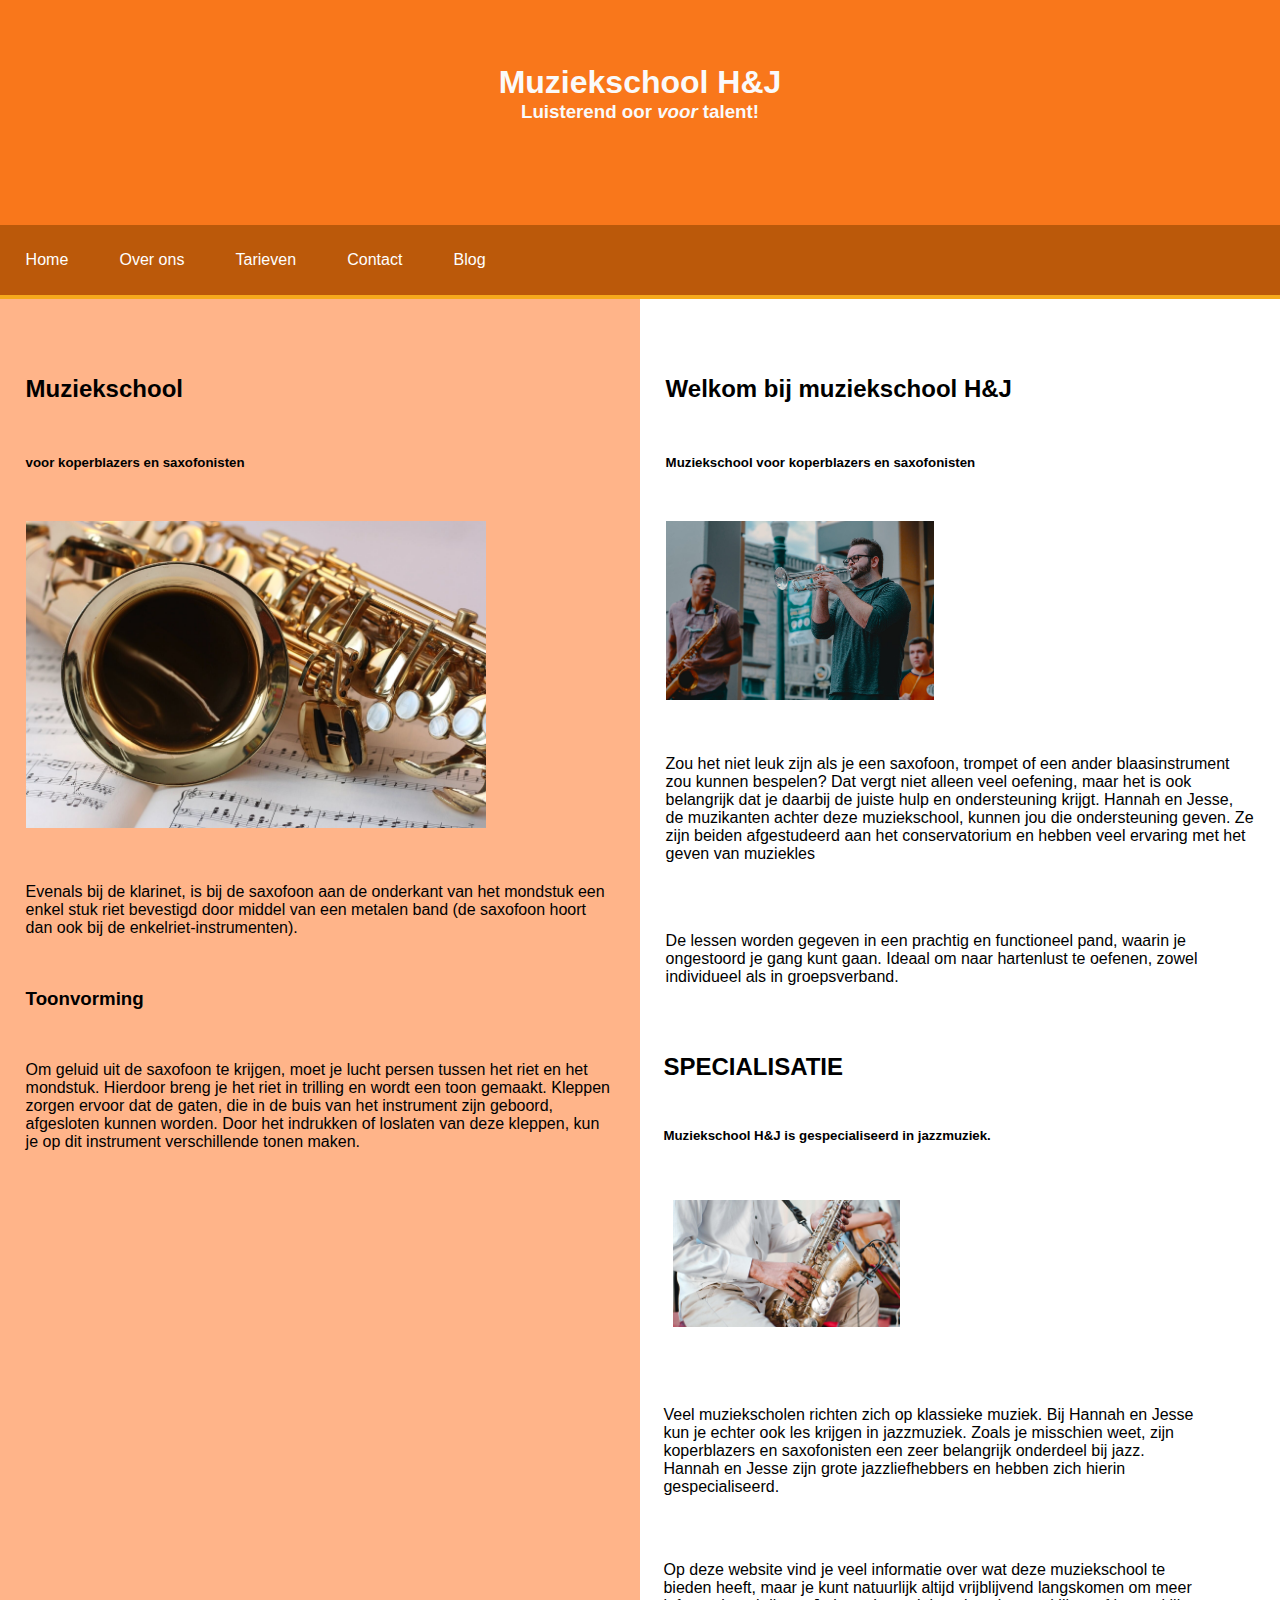
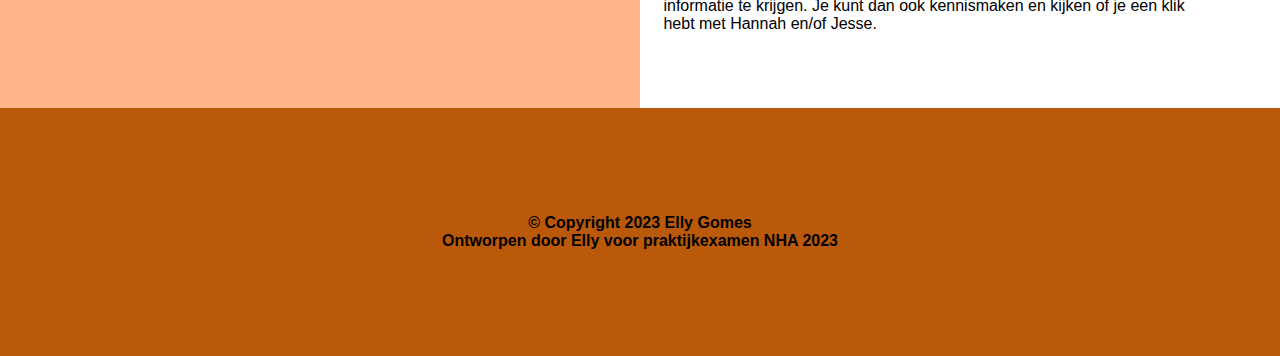
<file: index.html>
<!DOCTYPE html>
<html lang="nl">
    <head>
        <meta charset="UTF-8">
        <meta name="viewport" content="width=device-width, initial-scale=1.0">
        <link rel="stylesheet" href="css/index.css">
        <title>Muziekschool H&J</title>
    </head>
    <body>
        <header id="header">
            <h1>Muziekschool H&J</h1>
            <h3>Luisterend oor <i>voor</i> talent!</h3>
        </header>
        <nav class="col-12 navigatie">
            <ul>
                <li class="link"><a href="index.html">Home</a></li>
                <li class="link"><a href="html/overons.html">Over ons</a></li>
                <li class="link"><a href="html/tarieven.html">Tarieven</a></li>
                <li class="link"><a href="html/contact.html">Contact</a></li>
                <li class="link"><a href="html/blog.html">Blog</a></li>
            </ul>
        </nav>
        <section class="col-12 layout">
            <div class="col-11 intro">
                <h2 class="titel">Muziekschool</h2>
                <h5 class="titel">voor koperblazers en saxofonisten</h5>
                <div>        
                    <img id="saxofoon-1" src="afbeeldingen/saxofoon.jpeg" alt="Liggende saxofoon">
                </div>
                    <p>
                        Evenals bij de klarinet, is bij de saxofoon aan de onderkant van het mondstuk een enkel stuk riet bevestigd door middel van een metalen band (de saxofoon hoort dan ook bij de enkelriet-instrumenten).
                    </p>

                <h3 class="titel">Toonvorming</h3>
                    <p>
                        Om geluid uit de saxofoon te krijgen, moet je lucht persen tussen het riet en het mondstuk. Hierdoor breng je het riet in trilling en wordt een toon gemaakt. Kleppen zorgen ervoor dat de gaten, die in de buis van het instrument zijn geboord, afgesloten kunnen worden. Door het indrukken of loslaten van deze kleppen, kun je op dit instrument verschillende tonen maken.      
                    </p>
            </div>
            <div class="col-11 welkom">
                <h2 class="titel">Welkom bij muziekschool H&J</h2>
                <h5 class="titel">Muziekschool voor koperblazers en saxofonisten</h5>
                <div>
                    <img id="trompetman" src="afbeeldingen/trompet.jpeg" alt="Man met trompet">
                </div>    
                <p>
                        Zou het niet leuk zijn als je een saxofoon, trompet of een ander blaasinstrument zou kunnen bespelen? Dat vergt niet alleen veel oefening, maar het is ook belangrijk dat je daarbij de juiste hulp en ondersteuning krijgt. Hannah en Jesse, de muzikanten achter deze muziekschool, kunnen jou die ondersteuning geven. Ze zijn beiden afgestudeerd aan het conservatorium en hebben veel ervaring met het geven van muziekles
                    </p>
                    <br>
                    <p>
                        De lessen worden gegeven in een prachtig en functioneel pand, waarin je ongestoord je gang kunt gaan. Ideaal om naar hartenlust te oefenen, zowel individueel als in groepsverband.
                    </p>
                    <br>
                    <div class="col-11 specialisatie">
                        <h2 class="titel">SPECIALISATIE</h2>
                        <h5 class="titel">Muziekschool H&J is gespecialiseerd in jazzmuziek.</h5>
                        <div id="divsaxoman">
                            <img id="saxofoonman" src="afbeeldingen/saxofoon2.jpeg" alt="Man met saxofoon">
                        </div>
                        <br>
                            <p>
                                Veel muziekscholen richten zich op klassieke muziek. Bij Hannah en Jesse kun je echter ook les krijgen in jazzmuziek. Zoals je misschien weet, zijn koperblazers en saxofonisten een zeer belangrijk onderdeel bij jazz. Hannah en Jesse zijn grote jazzliefhebbers en hebben zich hierin gespecialiseerd.
                            </p>
                            <br>
                            <p>
                                Op deze website vind je veel informatie over wat deze muziekschool te bieden heeft, maar je kunt natuurlijk altijd vrijblijvend langskomen om meer informatie te krijgen. Je kunt dan ook kennismaken en kijken of je een klik hebt met Hannah en/of Jesse.
                            </p>
                    </div>
                </div>
        </section>
        <footer class="col-12">
            <div id="footer">
                <h5 id="footer-tekst">&#169; Copyright 2023 Elly Gomes<br>
                Ontworpen door Elly voor praktijkexamen NHA 2023
                </h5>
            </div>
        </footer>
    <script src="https://code.jquery.com/jquery-3.7.0.slim.min.js" integrity="sha256-tG5mcZUtJsZvyKAxYLVXrmjKBVLd6VpVccqz/r4ypFE=" crossorigin="anonymous"></script>
    <script src="../js/blog.js"></script>
        <noscript>Om deze website optimaal te gebruiken us het noodzakelijk om Javascript te activeren.
        </noscript>
        </body>
</html>
</file>
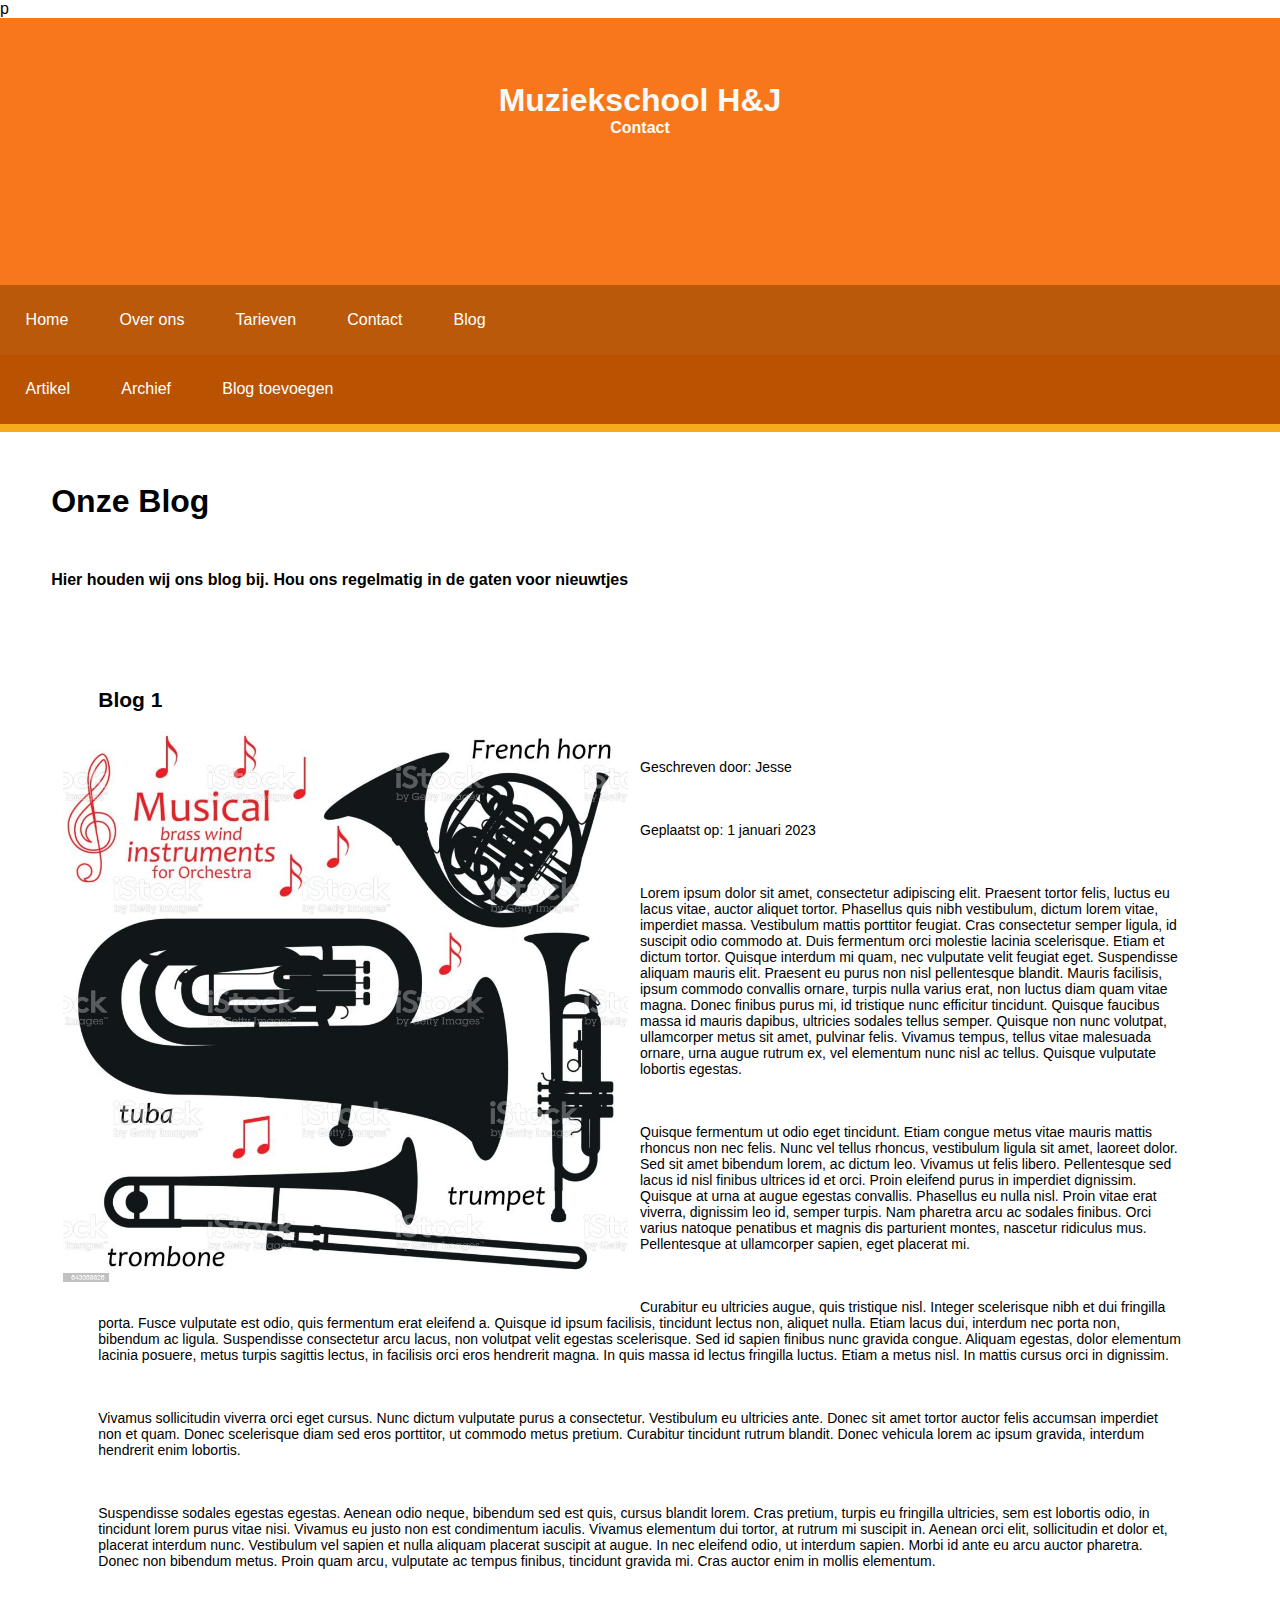
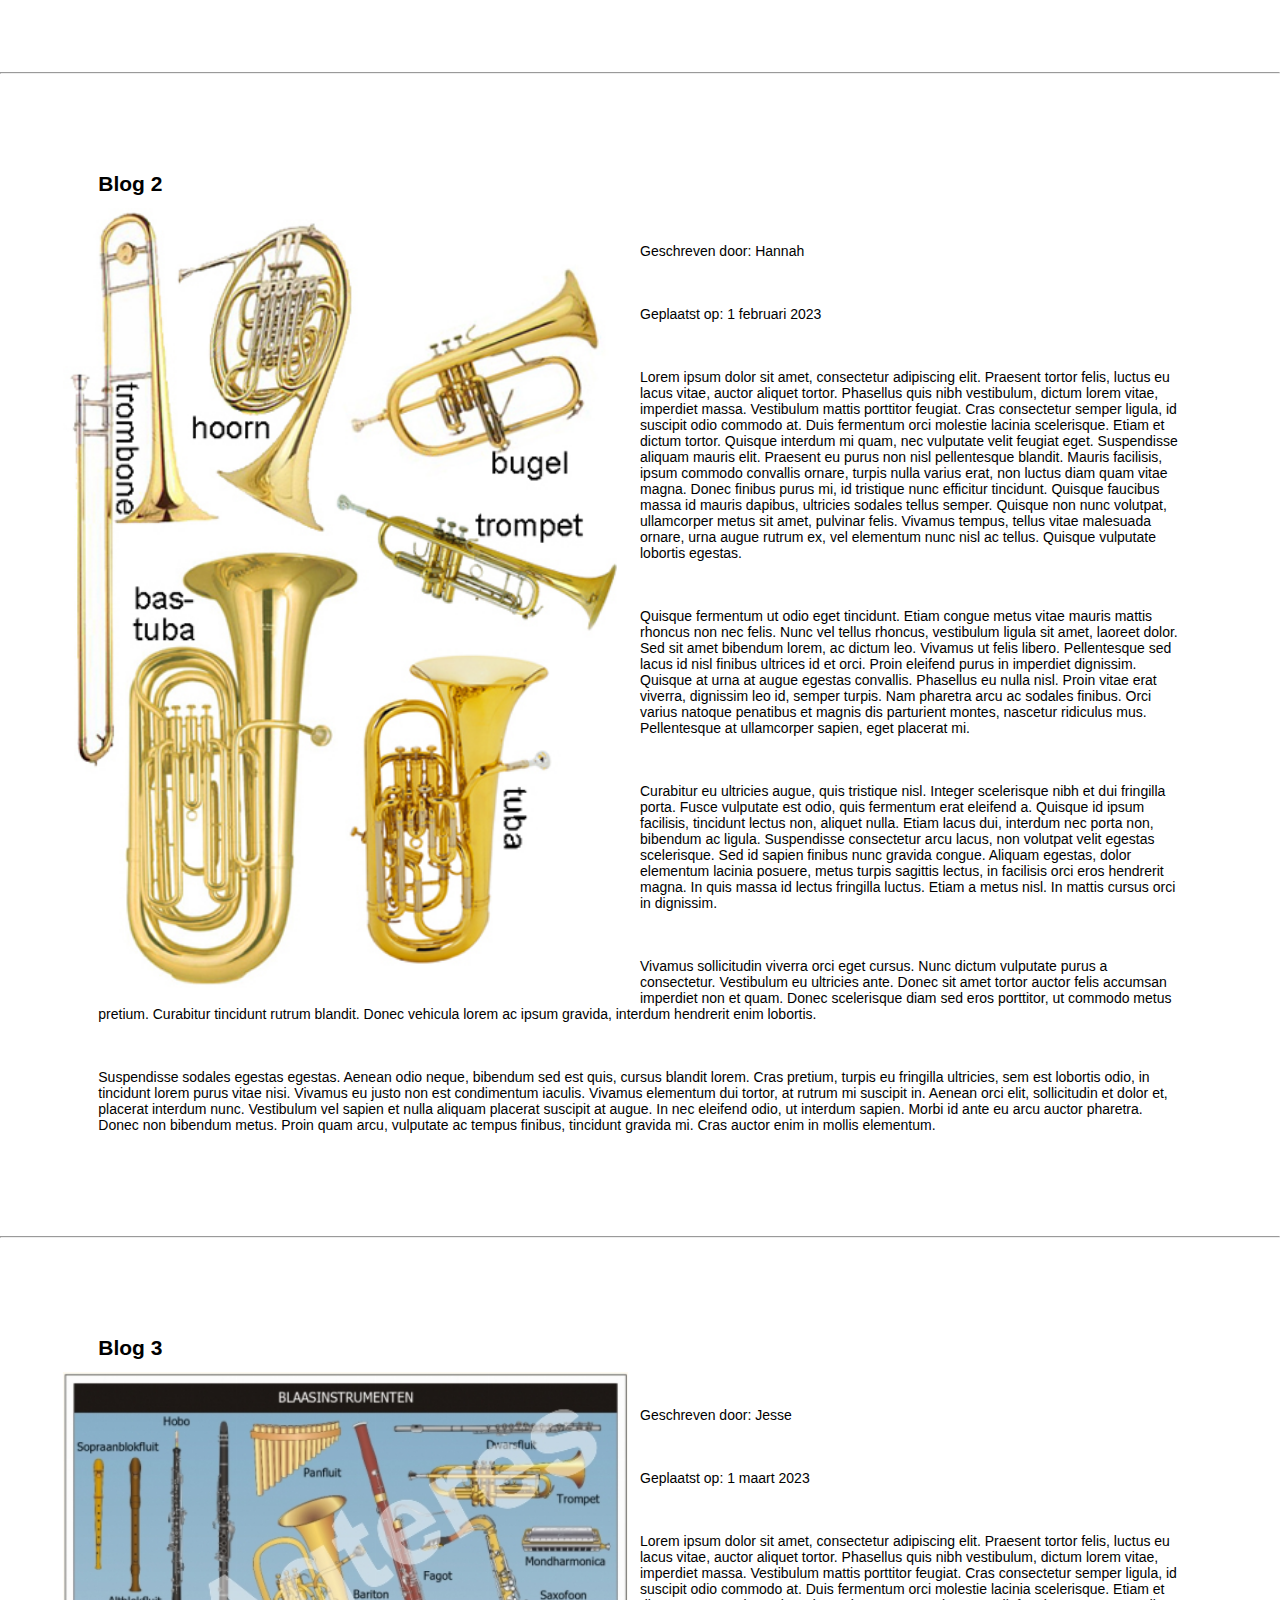
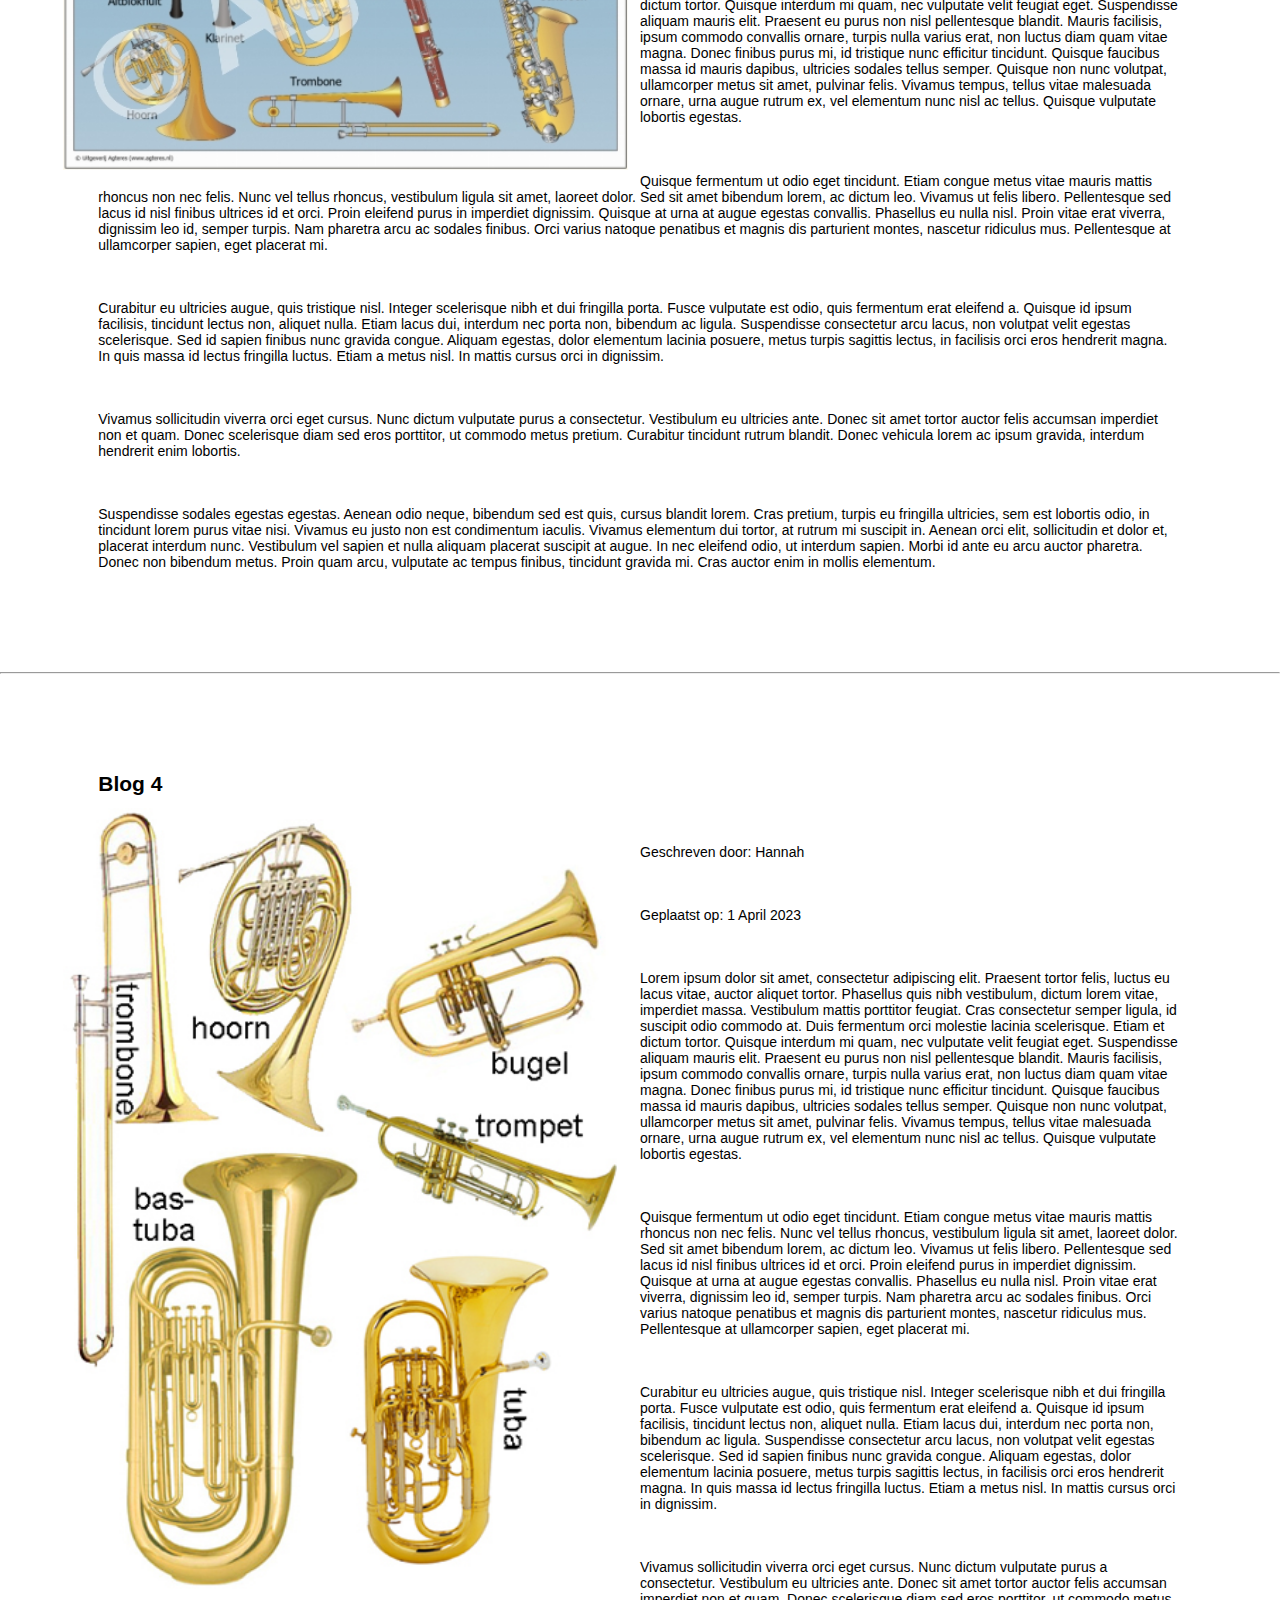
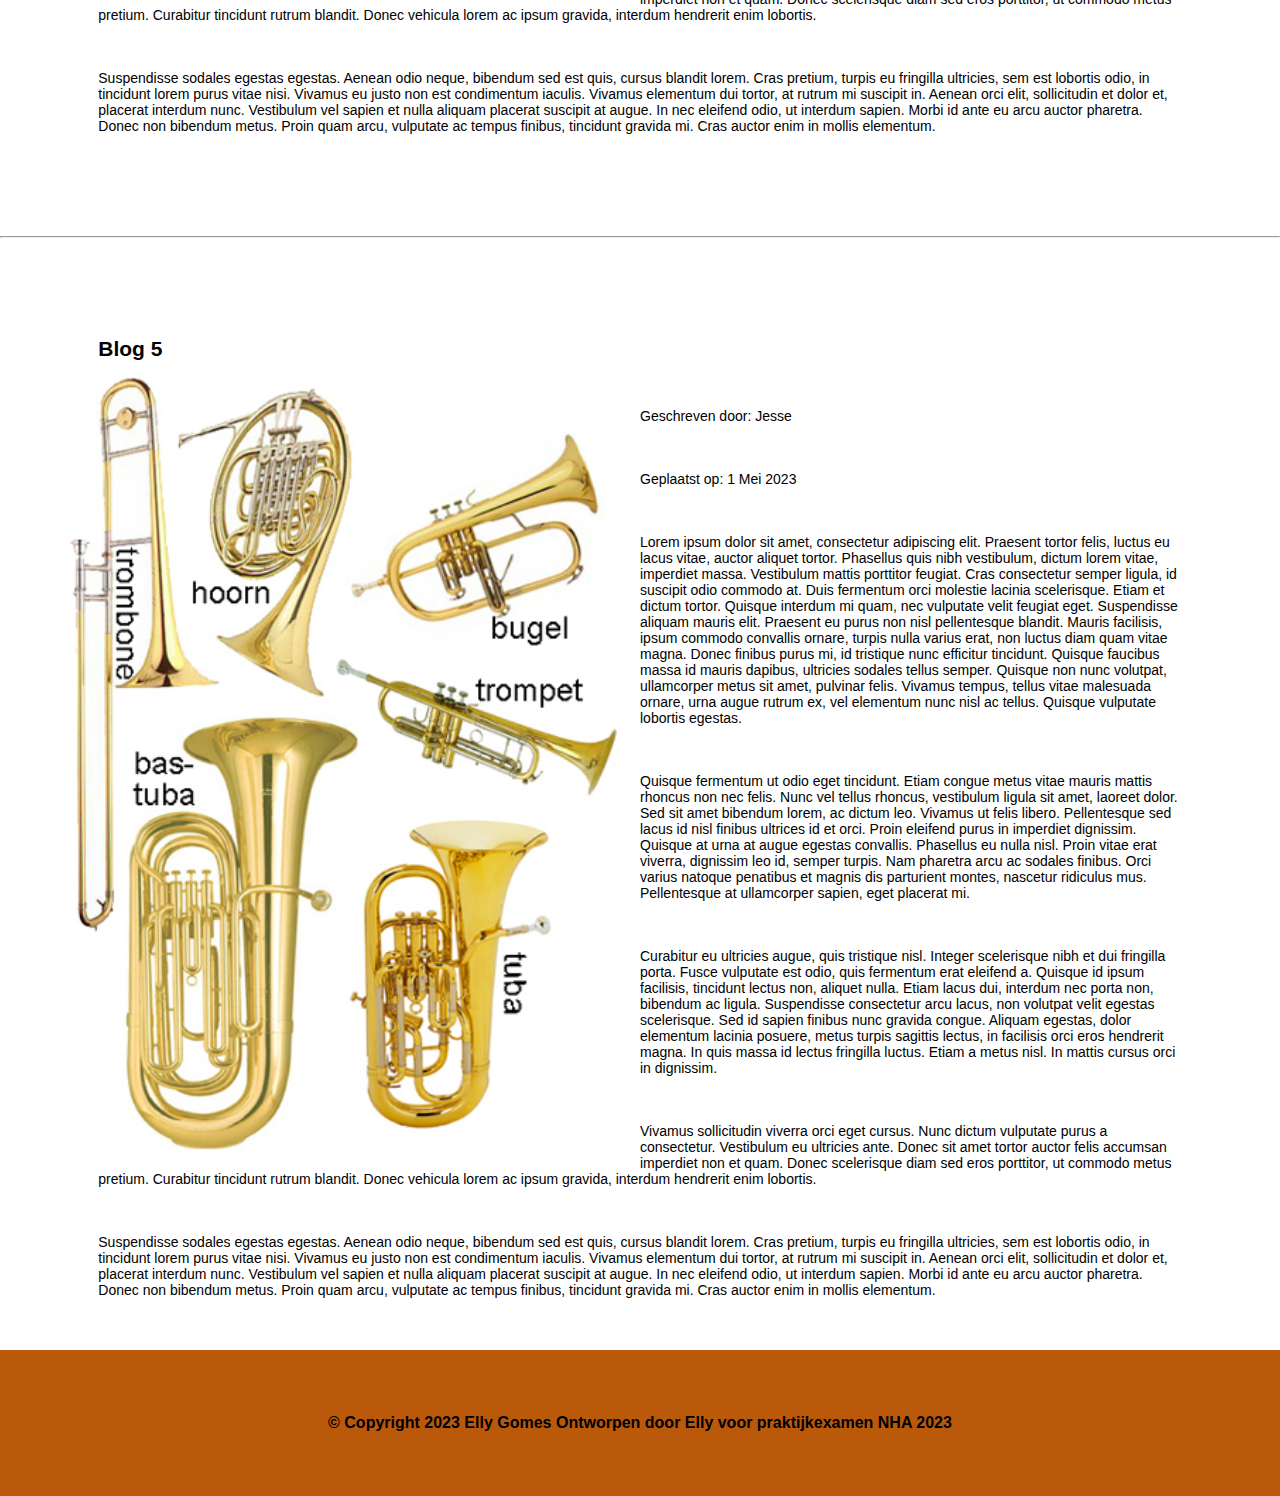
<file: html/archief.html>
p<!DOCTYPE html>
<html lang="en">
<head>
    <meta charset="UTF-8">
    <meta name="viewport" content="width=device-width, initial-scale=1.0">
    <link rel="stylesheet" href="../css/archief.css">
    <title>Onze blog</title>
</head>
<body>
    <header id="header">
        <h1>Muziekschool H&J</h1>
        <h4>Contact</p>
    </header>
    <nav class="col-12 navigatie">
        <ul>
            <li class="link"><a href="../index.html">Home</a></li>
            <li class="link"><a href="overons.html">Over ons</a></li>
            <li class="link"><a href="tarieven.html">Tarieven</a></li>
            <li class="link"><a href="contact.html">Contact</a></li>
            <li class="link"><a href="blog.html">Blog</a>
                <ul>
                    <li><a href="detailpagina.html">Artikel</a></li>
                    <li><a href="archief.html">Archief</a></li>
                    <li><a href="beheerpagina.html" class="active">Blog toevoegen</a></li>
                </ul>
            </li>
        </ul>
    </nav>
    <div>
    </div>
    <div class="col-12 layout">
        <h1 class="titel">Onze Blog</h1>
        <h4 class="titel">Hier houden wij ons blog bij. Hou ons regelmatig in de gaten voor nieuwtjes</h4>

        <div class="blog" id="blog-1">
            <h2 class="titel">Blog 1</h2>
            <div class="afbeelding" id="img-blog1">
                <img src="../afbeeldingen/zwarte instrumenten.jpg" alt="">
            </div>
            <div>         
                <p class="author">Geschreven door: Jesse</p>
                <p class="date" id="date1">Geplaatst op: 1 januari 2023</p>       
                <p id="eerste-p">Lorem ipsum dolor sit amet, consectetur adipiscing elit. Praesent tortor felis, luctus eu lacus vitae, auctor aliquet tortor. Phasellus quis nibh vestibulum, dictum lorem vitae, imperdiet massa. Vestibulum mattis porttitor feugiat. Cras consectetur semper ligula, id suscipit odio commodo at. Duis fermentum orci molestie lacinia scelerisque. Etiam et dictum tortor. Quisque interdum mi quam, nec vulputate velit feugiat eget. Suspendisse aliquam mauris elit. Praesent eu purus non nisl pellentesque blandit. Mauris facilisis, ipsum commodo convallis ornare, turpis nulla varius erat, non luctus diam quam vitae magna. Donec finibus purus mi, id tristique nunc efficitur tincidunt. Quisque faucibus massa id mauris dapibus, ultricies sodales tellus semper. Quisque non nunc volutpat, ullamcorper metus sit amet, pulvinar felis. Vivamus tempus, tellus vitae malesuada ornare, urna augue rutrum ex, vel elementum nunc nisl ac tellus. Quisque vulputate lobortis egestas.</p>

                <p>Quisque fermentum ut odio eget tincidunt. Etiam congue metus vitae mauris mattis rhoncus non nec felis. Nunc vel tellus rhoncus, vestibulum ligula sit amet, laoreet dolor. Sed sit amet bibendum lorem, ac dictum leo. Vivamus ut felis libero. Pellentesque sed lacus id nisl finibus ultrices id et orci. Proin eleifend purus in imperdiet dignissim. Quisque at urna at augue egestas convallis. Phasellus eu nulla nisl. Proin vitae erat viverra, dignissim leo id, semper turpis. Nam pharetra arcu ac sodales finibus. Orci varius natoque penatibus et magnis dis parturient montes, nascetur ridiculus mus. Pellentesque at ullamcorper sapien, eget placerat mi.</p>

                <p>Curabitur eu ultricies augue, quis tristique nisl. Integer scelerisque nibh et dui fringilla porta. Fusce vulputate est odio, quis fermentum erat eleifend a. Quisque id ipsum facilisis, tincidunt lectus non, aliquet nulla. Etiam lacus dui, interdum nec porta non, bibendum ac ligula. Suspendisse consectetur arcu lacus, non volutpat velit egestas scelerisque. Sed id sapien finibus nunc gravida congue. Aliquam egestas, dolor elementum lacinia posuere, metus turpis sagittis lectus, in facilisis orci eros hendrerit magna. In quis massa id lectus fringilla luctus. Etiam a metus nisl. In mattis cursus orci in dignissim.</p>
                    
                <p>Vivamus sollicitudin viverra orci eget cursus. Nunc dictum vulputate purus a consectetur. Vestibulum eu ultricies ante. Donec sit amet tortor auctor felis accumsan imperdiet non et quam. Donec scelerisque diam sed eros porttitor, ut commodo metus pretium. Curabitur tincidunt rutrum blandit. Donec vehicula lorem ac ipsum gravida, interdum hendrerit enim lobortis.</p>
                    
                <p>Suspendisse sodales egestas egestas. Aenean odio neque, bibendum sed est quis, cursus blandit lorem. Cras pretium, turpis eu fringilla ultricies, sem est lobortis odio, in tincidunt lorem purus vitae nisi. Vivamus eu justo non est condimentum iaculis. Vivamus elementum dui tortor, at rutrum mi suscipit in. Aenean orci elit, sollicitudin et dolor et, placerat interdum nunc. Vestibulum vel sapien et nulla aliquam placerat suscipit at augue. In nec eleifend odio, ut interdum sapien. Morbi id ante eu arcu auctor pharetra. Donec non bibendum metus. Proin quam arcu, vulputate ac tempus finibus, tincidunt gravida mi. Cras auctor enim in mollis elementum.</p>
            </div>
        </div>
        <hr>
        <div class="blog" id="blog-2">
            <h2 class="titel">Blog 2</h2>
            <div class="afbeelding" id="img-blog2">
                <img src="../afbeeldingen/koperblaasinstrumenten.jpg" alt="">
            </div>
            <div> 
                <p class="author">Geschreven door: Hannah</p>
                <p class="date" id="date2">Geplaatst op: 1 februari 2023</p>             
                <p id="tweede-p">Lorem ipsum dolor sit amet, consectetur adipiscing elit. Praesent tortor felis, luctus eu lacus vitae, auctor aliquet tortor. Phasellus quis nibh vestibulum, dictum lorem vitae, imperdiet massa. Vestibulum mattis porttitor feugiat. Cras consectetur semper ligula, id suscipit odio commodo at. Duis fermentum orci molestie lacinia scelerisque. Etiam et dictum tortor. Quisque interdum mi quam, nec vulputate velit feugiat eget. Suspendisse aliquam mauris elit. Praesent eu purus non nisl pellentesque blandit. Mauris facilisis, ipsum commodo convallis ornare, turpis nulla varius erat, non luctus diam quam vitae magna. Donec finibus purus mi, id tristique nunc efficitur tincidunt. Quisque faucibus massa id mauris dapibus, ultricies sodales tellus semper. Quisque non nunc volutpat, ullamcorper metus sit amet, pulvinar felis. Vivamus tempus, tellus vitae malesuada ornare, urna augue rutrum ex, vel elementum nunc nisl ac tellus. Quisque vulputate lobortis egestas.</p>

                <p>Quisque fermentum ut odio eget tincidunt. Etiam congue metus vitae mauris mattis rhoncus non nec felis. Nunc vel tellus rhoncus, vestibulum ligula sit amet, laoreet dolor. Sed sit amet bibendum lorem, ac dictum leo. Vivamus ut felis libero. Pellentesque sed lacus id nisl finibus ultrices id et orci. Proin eleifend purus in imperdiet dignissim. Quisque at urna at augue egestas convallis. Phasellus eu nulla nisl. Proin vitae erat viverra, dignissim leo id, semper turpis. Nam pharetra arcu ac sodales finibus. Orci varius natoque penatibus et magnis dis parturient montes, nascetur ridiculus mus. Pellentesque at ullamcorper sapien, eget placerat mi.</p>

                <p>Curabitur eu ultricies augue, quis tristique nisl. Integer scelerisque nibh et dui fringilla porta. Fusce vulputate est odio, quis fermentum erat eleifend a. Quisque id ipsum facilisis, tincidunt lectus non, aliquet nulla. Etiam lacus dui, interdum nec porta non, bibendum ac ligula. Suspendisse consectetur arcu lacus, non volutpat velit egestas scelerisque. Sed id sapien finibus nunc gravida congue. Aliquam egestas, dolor elementum lacinia posuere, metus turpis sagittis lectus, in facilisis orci eros hendrerit magna. In quis massa id lectus fringilla luctus. Etiam a metus nisl. In mattis cursus orci in dignissim.</p>
                    
                <p>Vivamus sollicitudin viverra orci eget cursus. Nunc dictum vulputate purus a consectetur. Vestibulum eu ultricies ante. Donec sit amet tortor auctor felis accumsan imperdiet non et quam. Donec scelerisque diam sed eros porttitor, ut commodo metus pretium. Curabitur tincidunt rutrum blandit. Donec vehicula lorem ac ipsum gravida, interdum hendrerit enim lobortis.</p>
                    
                <p>Suspendisse sodales egestas egestas. Aenean odio neque, bibendum sed est quis, cursus blandit lorem. Cras pretium, turpis eu fringilla ultricies, sem est lobortis odio, in tincidunt lorem purus vitae nisi. Vivamus eu justo non est condimentum iaculis. Vivamus elementum dui tortor, at rutrum mi suscipit in. Aenean orci elit, sollicitudin et dolor et, placerat interdum nunc. Vestibulum vel sapien et nulla aliquam placerat suscipit at augue. In nec eleifend odio, ut interdum sapien. Morbi id ante eu arcu auctor pharetra. Donec non bibendum metus. Proin quam arcu, vulputate ac tempus finibus, tincidunt gravida mi. Cras auctor enim in mollis elementum.</p>
            </div>
        </div>
        <hr>
        <div class="blog" id="blog-3">
            <h2 class="titel">Blog 3</h2>
                <div class="afbeelding" id="img-blog3">
                    <img src="../afbeeldingen/l_blaasinstrumenten.jpg" alt="">
                </div>
                <div>  
                    <p class="author">Geschreven door: Jesse</p>
                    <p class="date" id="date3">Geplaatst op: 1 maart 2023</p>               
                    <p id="derde-p">Lorem ipsum dolor sit amet, consectetur adipiscing elit. Praesent tortor felis, luctus eu lacus vitae, auctor aliquet tortor. Phasellus quis nibh vestibulum, dictum lorem vitae, imperdiet massa. Vestibulum mattis porttitor feugiat. Cras consectetur semper ligula, id suscipit odio commodo at. Duis fermentum orci molestie lacinia scelerisque. Etiam et dictum tortor. Quisque interdum mi quam, nec vulputate velit feugiat eget. Suspendisse aliquam mauris elit. Praesent eu purus non nisl pellentesque blandit. Mauris facilisis, ipsum commodo convallis ornare, turpis nulla varius erat, non luctus diam quam vitae magna. Donec finibus purus mi, id tristique nunc efficitur tincidunt. Quisque faucibus massa id mauris dapibus, ultricies sodales tellus semper. Quisque non nunc volutpat, ullamcorper metus sit amet, pulvinar felis. Vivamus tempus, tellus vitae malesuada ornare, urna augue rutrum ex, vel elementum nunc nisl ac tellus. Quisque vulputate lobortis egestas.</p>
    
                    <p>Quisque fermentum ut odio eget tincidunt. Etiam congue metus vitae mauris mattis rhoncus non nec felis. Nunc vel tellus rhoncus, vestibulum ligula sit amet, laoreet dolor. Sed sit amet bibendum lorem, ac dictum leo. Vivamus ut felis libero. Pellentesque sed lacus id nisl finibus ultrices id et orci. Proin eleifend purus in imperdiet dignissim. Quisque at urna at augue egestas convallis. Phasellus eu nulla nisl. Proin vitae erat viverra, dignissim leo id, semper turpis. Nam pharetra arcu ac sodales finibus. Orci varius natoque penatibus et magnis dis parturient montes, nascetur ridiculus mus. Pellentesque at ullamcorper sapien, eget placerat mi.</p>
    
                    <p>Curabitur eu ultricies augue, quis tristique nisl. Integer scelerisque nibh et dui fringilla porta. Fusce vulputate est odio, quis fermentum erat eleifend a. Quisque id ipsum facilisis, tincidunt lectus non, aliquet nulla. Etiam lacus dui, interdum nec porta non, bibendum ac ligula. Suspendisse consectetur arcu lacus, non volutpat velit egestas scelerisque. Sed id sapien finibus nunc gravida congue. Aliquam egestas, dolor elementum lacinia posuere, metus turpis sagittis lectus, in facilisis orci eros hendrerit magna. In quis massa id lectus fringilla luctus. Etiam a metus nisl. In mattis cursus orci in dignissim.</p>
                        
                    <p>Vivamus sollicitudin viverra orci eget cursus. Nunc dictum vulputate purus a consectetur. Vestibulum eu ultricies ante. Donec sit amet tortor auctor felis accumsan imperdiet non et quam. Donec scelerisque diam sed eros porttitor, ut commodo metus pretium. Curabitur tincidunt rutrum blandit. Donec vehicula lorem ac ipsum gravida, interdum hendrerit enim lobortis.</p>
                        
                    <p>Suspendisse sodales egestas egestas. Aenean odio neque, bibendum sed est quis, cursus blandit lorem. Cras pretium, turpis eu fringilla ultricies, sem est lobortis odio, in tincidunt lorem purus vitae nisi. Vivamus eu justo non est condimentum iaculis. Vivamus elementum dui tortor, at rutrum mi suscipit in. Aenean orci elit, sollicitudin et dolor et, placerat interdum nunc. Vestibulum vel sapien et nulla aliquam placerat suscipit at augue. In nec eleifend odio, ut interdum sapien. Morbi id ante eu arcu auctor pharetra. Donec non bibendum metus. Proin quam arcu, vulputate ac tempus finibus, tincidunt gravida mi. Cras auctor enim in mollis elementum.</p>
                </div>
        </div>
        <hr>
        <div class="blog" id="blog-4">
            <h2 class="titel">Blog 4</h2>
                <div class="afbeelding">
                    <img src="../afbeeldingen/koperblaasinstrumenten.jpg" alt="">
                </div>
                <div>            
                    <p class="author">Geschreven door: Hannah</p>
                    <p class="date">Geplaatst op: 1 April 2023</p>     
                    <p>Lorem ipsum dolor sit amet, consectetur adipiscing elit. Praesent tortor felis, luctus eu lacus vitae, auctor aliquet tortor. Phasellus quis nibh vestibulum, dictum lorem vitae, imperdiet massa. Vestibulum mattis porttitor feugiat. Cras consectetur semper ligula, id suscipit odio commodo at. Duis fermentum orci molestie lacinia scelerisque. Etiam et dictum tortor. Quisque interdum mi quam, nec vulputate velit feugiat eget. Suspendisse aliquam mauris elit. Praesent eu purus non nisl pellentesque blandit. Mauris facilisis, ipsum commodo convallis ornare, turpis nulla varius erat, non luctus diam quam vitae magna. Donec finibus purus mi, id tristique nunc efficitur tincidunt. Quisque faucibus massa id mauris dapibus, ultricies sodales tellus semper. Quisque non nunc volutpat, ullamcorper metus sit amet, pulvinar felis. Vivamus tempus, tellus vitae malesuada ornare, urna augue rutrum ex, vel elementum nunc nisl ac tellus. Quisque vulputate lobortis egestas.</p>
    
                    <p>Quisque fermentum ut odio eget tincidunt. Etiam congue metus vitae mauris mattis rhoncus non nec felis. Nunc vel tellus rhoncus, vestibulum ligula sit amet, laoreet dolor. Sed sit amet bibendum lorem, ac dictum leo. Vivamus ut felis libero. Pellentesque sed lacus id nisl finibus ultrices id et orci. Proin eleifend purus in imperdiet dignissim. Quisque at urna at augue egestas convallis. Phasellus eu nulla nisl. Proin vitae erat viverra, dignissim leo id, semper turpis. Nam pharetra arcu ac sodales finibus. Orci varius natoque penatibus et magnis dis parturient montes, nascetur ridiculus mus. Pellentesque at ullamcorper sapien, eget placerat mi.</p>
    
                    <p>Curabitur eu ultricies augue, quis tristique nisl. Integer scelerisque nibh et dui fringilla porta. Fusce vulputate est odio, quis fermentum erat eleifend a. Quisque id ipsum facilisis, tincidunt lectus non, aliquet nulla. Etiam lacus dui, interdum nec porta non, bibendum ac ligula. Suspendisse consectetur arcu lacus, non volutpat velit egestas scelerisque. Sed id sapien finibus nunc gravida congue. Aliquam egestas, dolor elementum lacinia posuere, metus turpis sagittis lectus, in facilisis orci eros hendrerit magna. In quis massa id lectus fringilla luctus. Etiam a metus nisl. In mattis cursus orci in dignissim.</p>
                        
                    <p>Vivamus sollicitudin viverra orci eget cursus. Nunc dictum vulputate purus a consectetur. Vestibulum eu ultricies ante. Donec sit amet tortor auctor felis accumsan imperdiet non et quam. Donec scelerisque diam sed eros porttitor, ut commodo metus pretium. Curabitur tincidunt rutrum blandit. Donec vehicula lorem ac ipsum gravida, interdum hendrerit enim lobortis.</p>
                        
                    <p>Suspendisse sodales egestas egestas. Aenean odio neque, bibendum sed est quis, cursus blandit lorem. Cras pretium, turpis eu fringilla ultricies, sem est lobortis odio, in tincidunt lorem purus vitae nisi. Vivamus eu justo non est condimentum iaculis. Vivamus elementum dui tortor, at rutrum mi suscipit in. Aenean orci elit, sollicitudin et dolor et, placerat interdum nunc. Vestibulum vel sapien et nulla aliquam placerat suscipit at augue. In nec eleifend odio, ut interdum sapien. Morbi id ante eu arcu auctor pharetra. Donec non bibendum metus. Proin quam arcu, vulputate ac tempus finibus, tincidunt gravida mi. Cras auctor enim in mollis elementum.</p>
                </div>
                </div>
        <hr>
        <div class="blog" id="blog-5">
            <h2 class="titel">Blog 5</h2>
                <div class="afbeelding">
                    <img src="../afbeeldingen/koperblaasinstrumenten.jpg" alt="">
                </div>
                <div>               
                    <p class="author">Geschreven door: Jesse</p>
                    <p class="date">Geplaatst op: 1 Mei 2023</p>  
                    <p>Lorem ipsum dolor sit amet, consectetur adipiscing elit. Praesent tortor felis, luctus eu lacus vitae, auctor aliquet tortor. Phasellus quis nibh vestibulum, dictum lorem vitae, imperdiet massa. Vestibulum mattis porttitor feugiat. Cras consectetur semper ligula, id suscipit odio commodo at. Duis fermentum orci molestie lacinia scelerisque. Etiam et dictum tortor. Quisque interdum mi quam, nec vulputate velit feugiat eget. Suspendisse aliquam mauris elit. Praesent eu purus non nisl pellentesque blandit. Mauris facilisis, ipsum commodo convallis ornare, turpis nulla varius erat, non luctus diam quam vitae magna. Donec finibus purus mi, id tristique nunc efficitur tincidunt. Quisque faucibus massa id mauris dapibus, ultricies sodales tellus semper. Quisque non nunc volutpat, ullamcorper metus sit amet, pulvinar felis. Vivamus tempus, tellus vitae malesuada ornare, urna augue rutrum ex, vel elementum nunc nisl ac tellus. Quisque vulputate lobortis egestas.</p>
    
                    <p>Quisque fermentum ut odio eget tincidunt. Etiam congue metus vitae mauris mattis rhoncus non nec felis. Nunc vel tellus rhoncus, vestibulum ligula sit amet, laoreet dolor. Sed sit amet bibendum lorem, ac dictum leo. Vivamus ut felis libero. Pellentesque sed lacus id nisl finibus ultrices id et orci. Proin eleifend purus in imperdiet dignissim. Quisque at urna at augue egestas convallis. Phasellus eu nulla nisl. Proin vitae erat viverra, dignissim leo id, semper turpis. Nam pharetra arcu ac sodales finibus. Orci varius natoque penatibus et magnis dis parturient montes, nascetur ridiculus mus. Pellentesque at ullamcorper sapien, eget placerat mi.</p>
    
                    <p>Curabitur eu ultricies augue, quis tristique nisl. Integer scelerisque nibh et dui fringilla porta. Fusce vulputate est odio, quis fermentum erat eleifend a. Quisque id ipsum facilisis, tincidunt lectus non, aliquet nulla. Etiam lacus dui, interdum nec porta non, bibendum ac ligula. Suspendisse consectetur arcu lacus, non volutpat velit egestas scelerisque. Sed id sapien finibus nunc gravida congue. Aliquam egestas, dolor elementum lacinia posuere, metus turpis sagittis lectus, in facilisis orci eros hendrerit magna. In quis massa id lectus fringilla luctus. Etiam a metus nisl. In mattis cursus orci in dignissim.</p>
                        
                    <p>Vivamus sollicitudin viverra orci eget cursus. Nunc dictum vulputate purus a consectetur. Vestibulum eu ultricies ante. Donec sit amet tortor auctor felis accumsan imperdiet non et quam. Donec scelerisque diam sed eros porttitor, ut commodo metus pretium. Curabitur tincidunt rutrum blandit. Donec vehicula lorem ac ipsum gravida, interdum hendrerit enim lobortis.</p>
                        
                    <p>Suspendisse sodales egestas egestas. Aenean odio neque, bibendum sed est quis, cursus blandit lorem. Cras pretium, turpis eu fringilla ultricies, sem est lobortis odio, in tincidunt lorem purus vitae nisi. Vivamus eu justo non est condimentum iaculis. Vivamus elementum dui tortor, at rutrum mi suscipit in. Aenean orci elit, sollicitudin et dolor et, placerat interdum nunc. Vestibulum vel sapien et nulla aliquam placerat suscipit at augue. In nec eleifend odio, ut interdum sapien. Morbi id ante eu arcu auctor pharetra. Donec non bibendum metus. Proin quam arcu, vulputate ac tempus finibus, tincidunt gravida mi. Cras auctor enim in mollis elementum.</p>
                </div>
        </div>
    <footer class="col-12">
        <div id="footer">
            <h5 id="footer-tekst">&#169; Copyright 2023 Elly Gomes
            Ontworpen door Elly voor praktijkexamen NHA 2023
            </h5>
        </div>
    </footer>
<script src="https://code.jquery.com/jquery-3.7.0.slim.min.js" integrity="sha256-tG5mcZUtJsZvyKAxYLVXrmjKBVLd6VpVccqz/r4ypFE=" crossorigin="anonymous"></script>
<script src="../js/blog.js"></script>
    <noscript>Om deze website optimaal te gebruiken us het noodzakelijk om Javascript te activeren.
    </noscript>
</body>
</html>
</file>
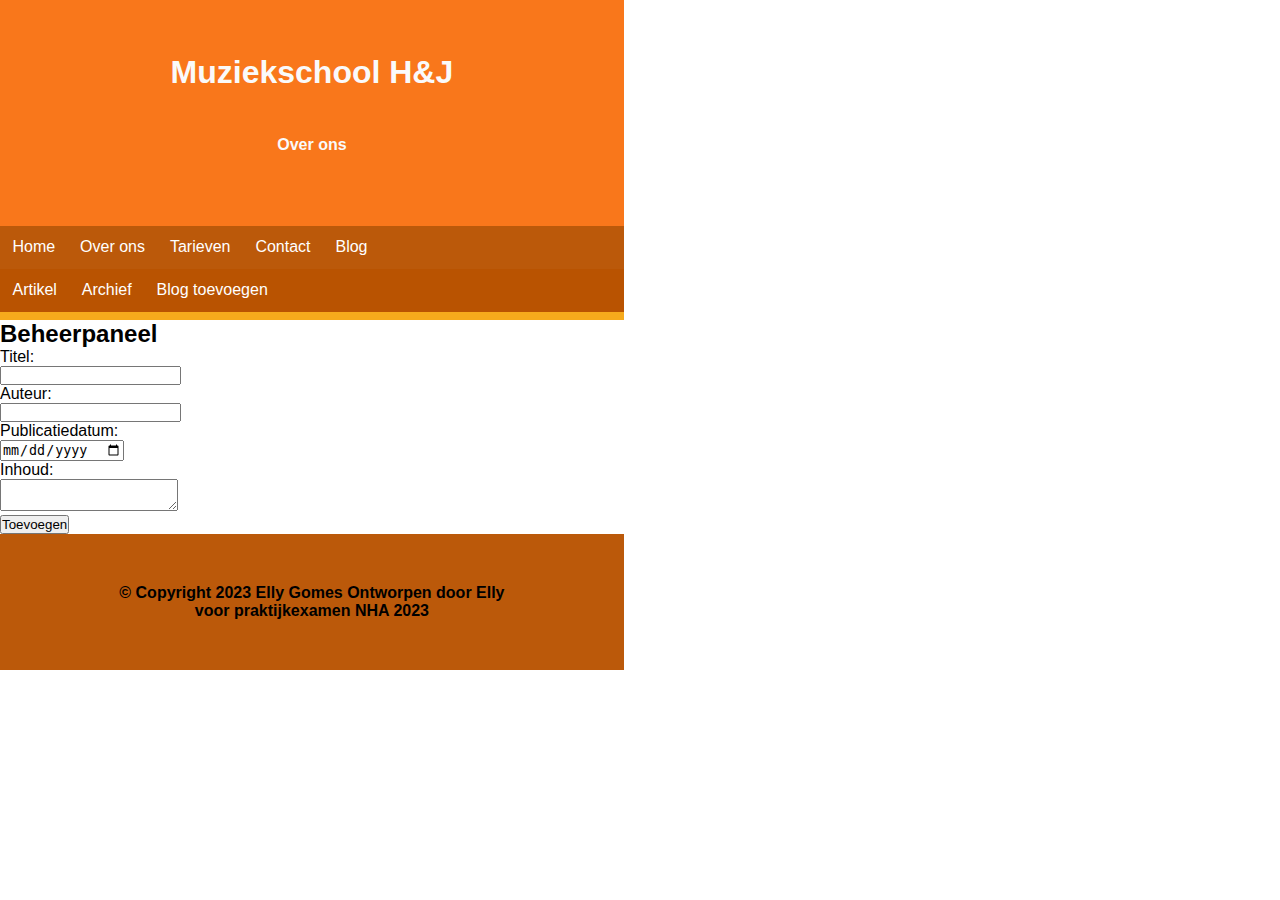
<file: html/beheerpagina.html>
<!DOCTYPE html>
<html lang="nl">
    <head>
        <meta charset="UTF-8">
        <meta name="viewport" content="width=device-width, initial-scale=1.0">
        <link rel="stylesheet" href="../css/tarieven.css">
        <title>HJ - Over ons</title>
    </head>
    <body>
        <header id="header">
            <h1 class="titel">Muziekschool H&J</h1>
                <p><b>Over ons</b></p>
        </header>
        <nav class="col-12 navigatie">
            <ul>
                <li class="link"><a href="../index.html">Home</a></li>
                <li class="link"><a href="#">Over ons</a></li>
                <li class="link"><a href="tarieven.html">Tarieven</a></li>
                <li class="link"><a href="contact.html">Contact</a></li>
                <li class="link"><a href="blog.html">Blog</a>
                    <ul>
                        <li><a href="detailpagina.html">Artikel</a></li>
                        <li><a href="archief.html">Archief</a></li>
                        <li><a href="beheerpagina.html" class="active">Blog toevoegen</a></li>
                    </ul>
                </li>
            </ul>
        </nav>
        <form class="form">
            <div class="container">
              <h2>Beheerpaneel</h2>
              <label for="titel">Titel:</label><br>
              <input type="text" id="titel" name="titel"><br>
              <label for="auteur">Auteur:</label><br>
              <input type="text" id="auteur" name="auteur"><br>
              <label for="datum">Publicatiedatum:</label><br>
              <input type="date" id="datum" min="2023-05-05" name="datum"><br>
              <label for="inhoud">Inhoud:</label><br>
              <textarea id="inhoud" name="inhoud"></textarea><br>
              <input type="submit" id="toevoegen" value="Toevoegen">
            </div>  
          </form>
        <footer class="col-12">
            <div id="footer">
            <h5 id="footer-tekst">&#169; Copyright 2023 Elly Gomes
            Ontworpen door Elly voor praktijkexamen NHA 2023</h5>
            </div>
        </footer>
        </div>
        <script src=""></script>
        <noscript>Om deze website optimaal te gebruiken us het noodzakelijk om Javascript te activeren.
        </noscript>

    </body>
</html>
</file>
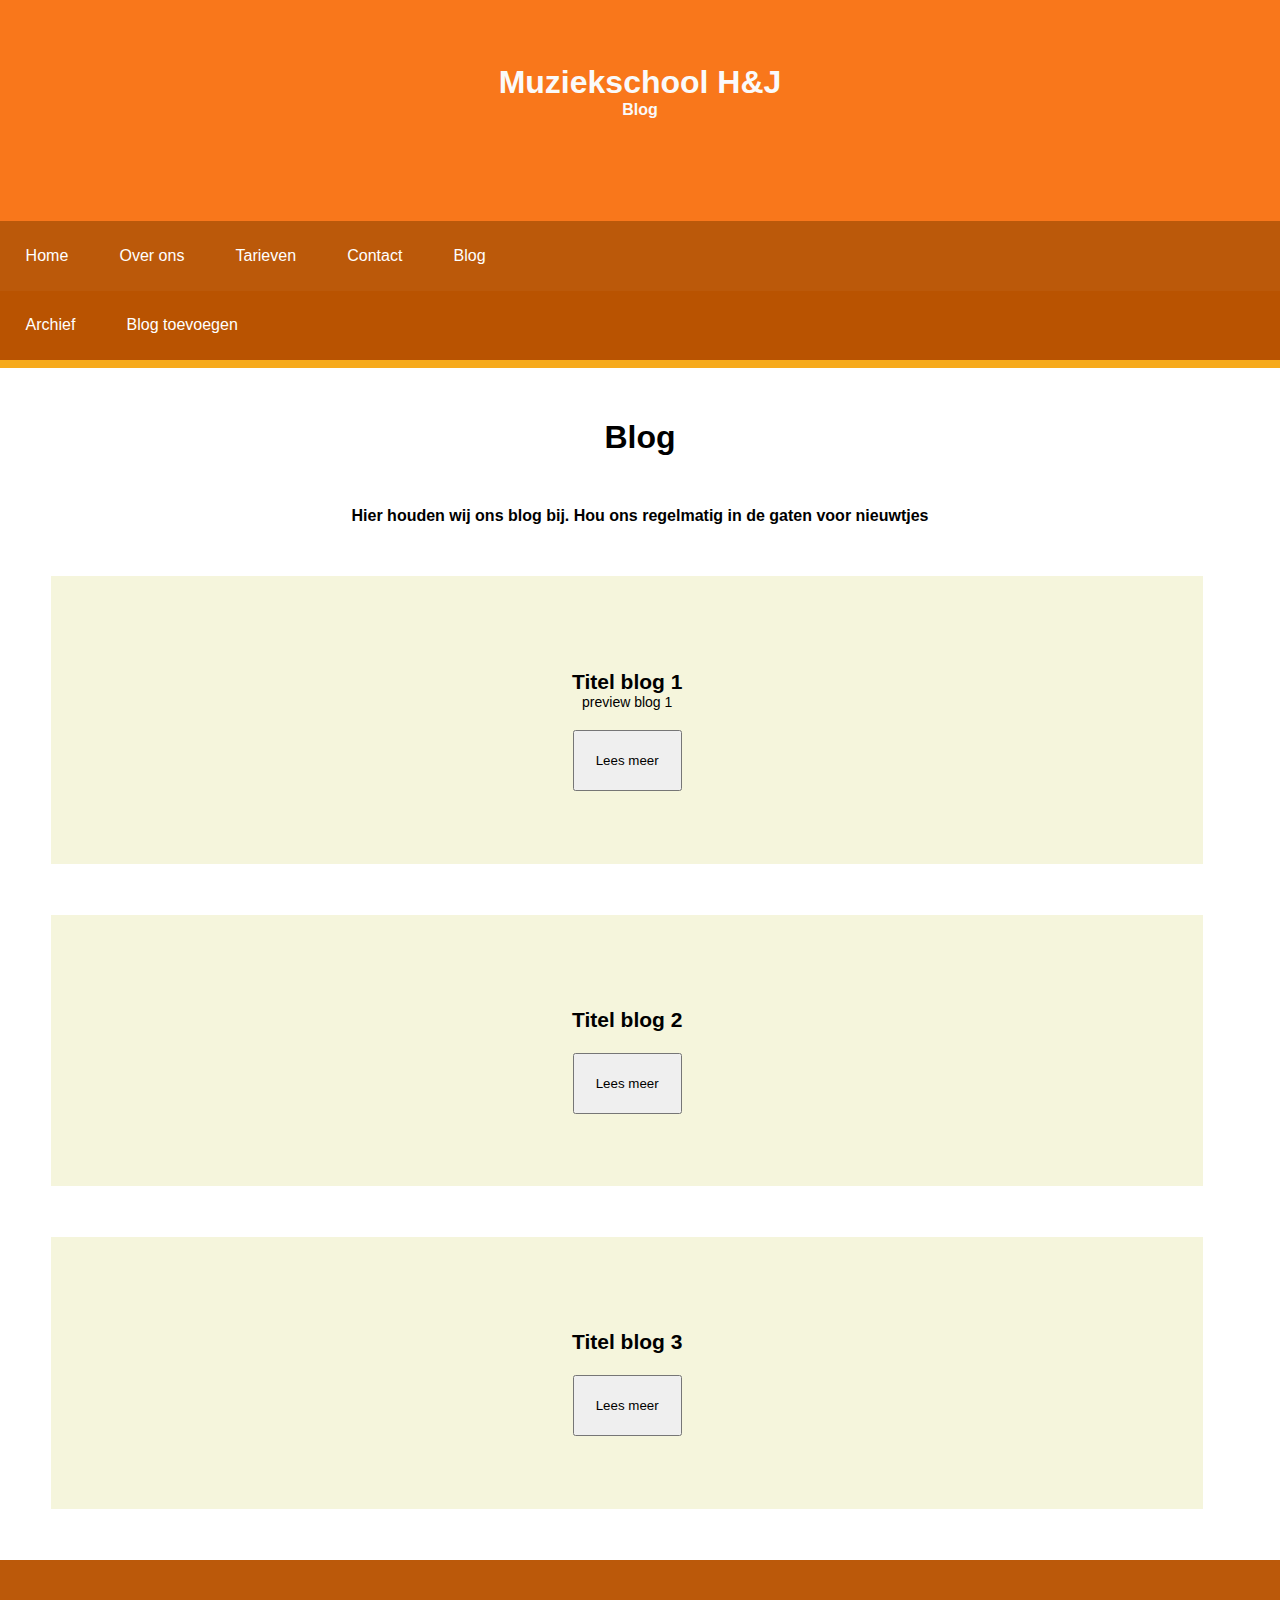
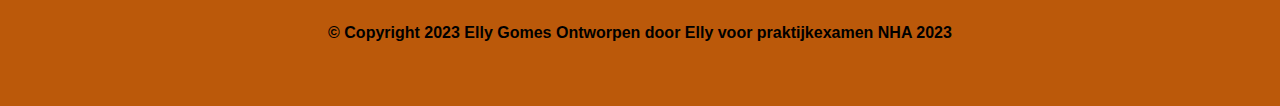
<file: html/blog.html>
<!DOCTYPE html>
<html lang="en">
<head>
    <meta charset="UTF-8">
    <meta name="viewport" content="width=device-width, initial-scale=1.0">
    <link rel="stylesheet" href="../css/blog.css">
    <title>Onze blog</title>
</head>
<body>
    <header id="header">
        <h1>Muziekschool H&J</h1>
        <h4>Blog</h4>
    </header>
    
    <nav class="col-12 navigatie">
        <ul>
            <li class="link"><a href="../index.html">Home</a></li>
            <li class="link"><a href="overons.html">Over ons</a></li>
            <li class="link"><a href="tarieven.html">Tarieven</a></li>
            <li class="link"><a href="contact.html">Contact</a></li>
            <li class="link"><a href="#">Blog</a>
                <ul>
                    <li><a href="archief.html">Archief</a></li>
                    <li><a href="beheerpagina.html" class="active">Blog toevoegen</a></li>
                </ul>
            </li>
        </ul>
    </nav>

    <div class="col-12 layout">
        <div>
            <h1 class="titel">Blog</h1>
            <h4 class="titel">Hier houden wij ons blog bij. Hou ons regelmatig in de gaten voor nieuwtjes</h4>
        </div>
        <div class="blog" id="blog-1">
            <div><h2 class="titel">Titel blog 1</h2>
            </div>  
            <div id="preview-blog1">preview blog 1</div>
            <button id="knop-blog-1">Lees meer</button>
        </div>
        <div class="blog" id="blog-2">
            <h2 class="titel">Titel blog 2</h2>
           <div id="preview-blog2"></div>
                <button id="knop-blog-2">Lees meer</button>
        </div>
        <div class="blog" id="blog-3">
            <h2 class="titel">Titel blog 3</h2>
                <div id="preview-blog3"></div>
                <button id="knop-blog-3">Lees meer</button>
        </div>
    </div>
    <footer class="col-12">
        <div id="footer">
            <h5 id="footer-tekst">&#169; Copyright 2023 Elly Gomes
            Ontworpen door Elly voor praktijkexamen NHA 2023
            </h5>
        </div>
    </footer>
    <script src="https://code.jquery.com/jquery-3.7.0.js" integrity="sha256-JlqSTELeR4TLqP0OG9dxM7yDPqX1ox/HfgiSLBj8+kM=" crossorigin="anonymous"></script>
    <script src="../js/blog.js"></script>
    <noscript>Om deze website optimaal te gebruiken us het noodzakelijk om Javascript te activeren.
    </noscript>
</body>
</html>
</file>
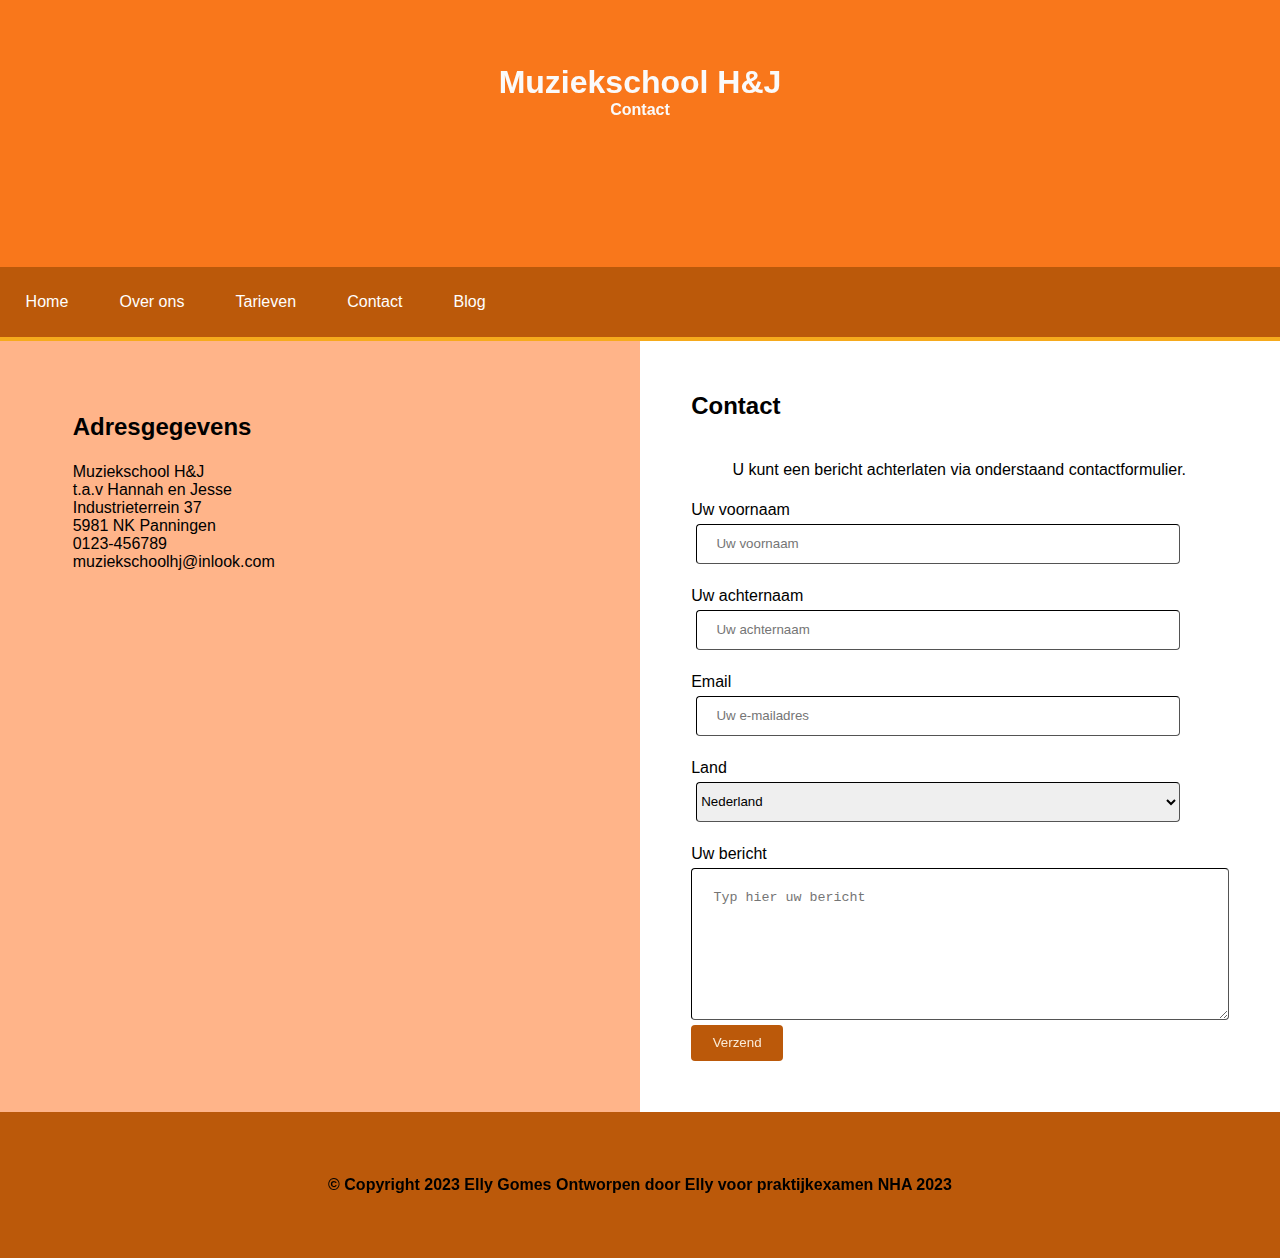
<file: html/contact.html>
<!DOCTYPE html>
<html lang="nl">
    <head>
        <meta charset="UTF-8">
        <meta name="viewport" content="width=device-width, initial-scale=1.0">
        <link rel="stylesheet" href="../css/contact.css">
        <title>Muziekschool H&J</title>
    </head>
    <body>
        <header id="header">
            <h1>Muziekschool H&J</h1>
            <h4>Contact</p>
        </header>
        <nav class="col-12 navigatie">
            <ul>
                <li class="link"><a href="../index.html">Home</a></li>
                <li class="link"><a href="overons.html">Over ons</a></li>
                <li class="link"><a href="tarieven.html">Tarieven</a></li>
                <li class="link"><a href="#">Contact</a></li>
                <li class="link"><a href="blog.html">Blog</a></li>
            </ul>
        </nav>
        <section class=" col-12 layout">
            <div class="col-11 adres">
                <h2 class="titel">Adresgegevens</h2>
                <p class="tekst">  
                Muziekschool H&J <br>      
                t.a.v Hannah en Jesse <br>
                Industrieterrein 37 <br>
                5981 NK Panningen <br>
                0123-456789 <br>
                muziekschoolhj@inlook.com
                </p>
                <div id="div-locatie">                
                    <iframe id="locatie" src="https://www.google.com/maps/embed?pb=!1m18!1m12!1m3!1d9970.999906432842!2d5.960172055419923!3d51.3341184!2m3!1f0!2f0!3f0!3m2!1i1024!2i768!4f13.1!3m3!1m2!1s0x47c7485bd60bbd61%3A0x73a8c69eb69bad56!2sNHA%20Opleidingen!5e0!3m2!1snl!2snl!4v1690251572317!5m2!1snl!2snl" width="100%" height="400px" style="border:0;" allowfullscreen="" loading="lazy" referrerpolicy="no-referrer-when-downgrade">
                </iframe>  
            </div>
            </div>
            <div class="col-11 contact">
                <h2>Contact</h2>
                <div id="tekst-contact">  
                     <p> U kunt een bericht achterlaten via onderstaand contactformulier.
                    </p>
                </div>
                <!--Formulier-->
            <div id="div-formulier">            
                <form>
                <label for="voornaam">Uw voornaam</label>
                <input id="voornaam" type="text" placeholder="Uw voornaam">
                <br>
                <label for="achternaam">Uw achternaam</label>
                <input id="achternaam" type="text" placeholder="Uw achternaam">
                <br>
                <label for="email">Email</label>
                <input id="email" type="email" placeholder="Uw e-mailadres">
                <br>
                <!--Opties-->
                <label for="land">Land</label>
                <select name="land" id="land">
                <option value="Nederland">Nederland</option>
                <option value="België">Belgie</option>
                <option value="Anders">Anders</option>
                </select>
                <br>
                <!--Berichtvak-->
                <label for="bericht">Uw bericht</label>
                <textarea name="bericht" id="bericht" placeholder="Typ hier uw bericht" cols="30" rows="10"></textarea>
                <!--Verzendknop-->
                <button  id="verzendknop" type="submit">Verzend</button>
                </form>
                </div>
            </div>
        </section>
        <footer class="col-12">
            <div id="footer">
            <h5 id="footer-tekst">&#169; Copyright 2023 Elly Gomes
            Ontworpen door Elly voor praktijkexamen NHA 2023</h5>
            </div>
        </footer>
        </div>
        </div>
        <script src="https://code.jquery.com/jquery-3.7.0.js" integrity="sha256-JlqSTELeR4TLqP0OG9dxM7yDPqX1ox/HfgiSLBj8+kM=" crossorigin="anonymous"></script>
        <script src="../js/contact.js"></script>

        <noscript>Om deze website optimaal te gebruiken us het noodzakelijk om Javascript te activeren.
        </noscript>

    </body>
</html>
</file>
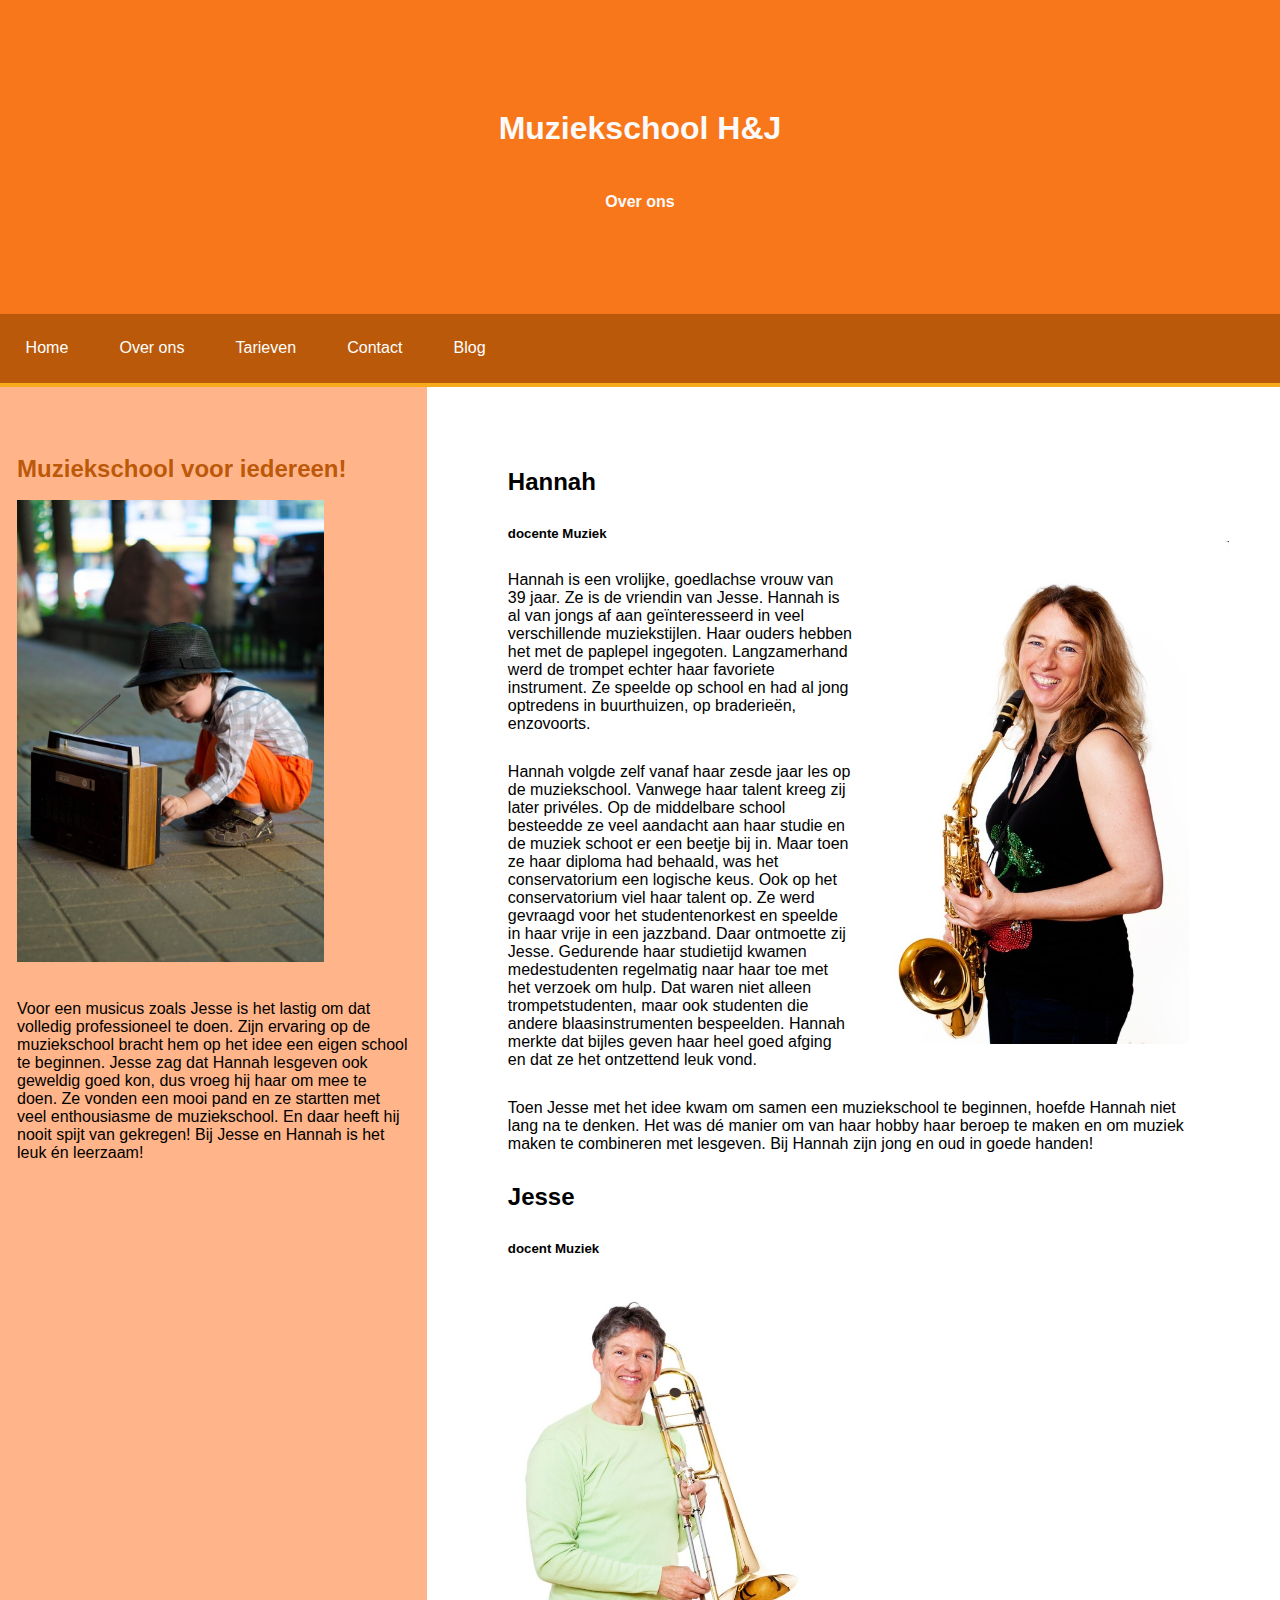
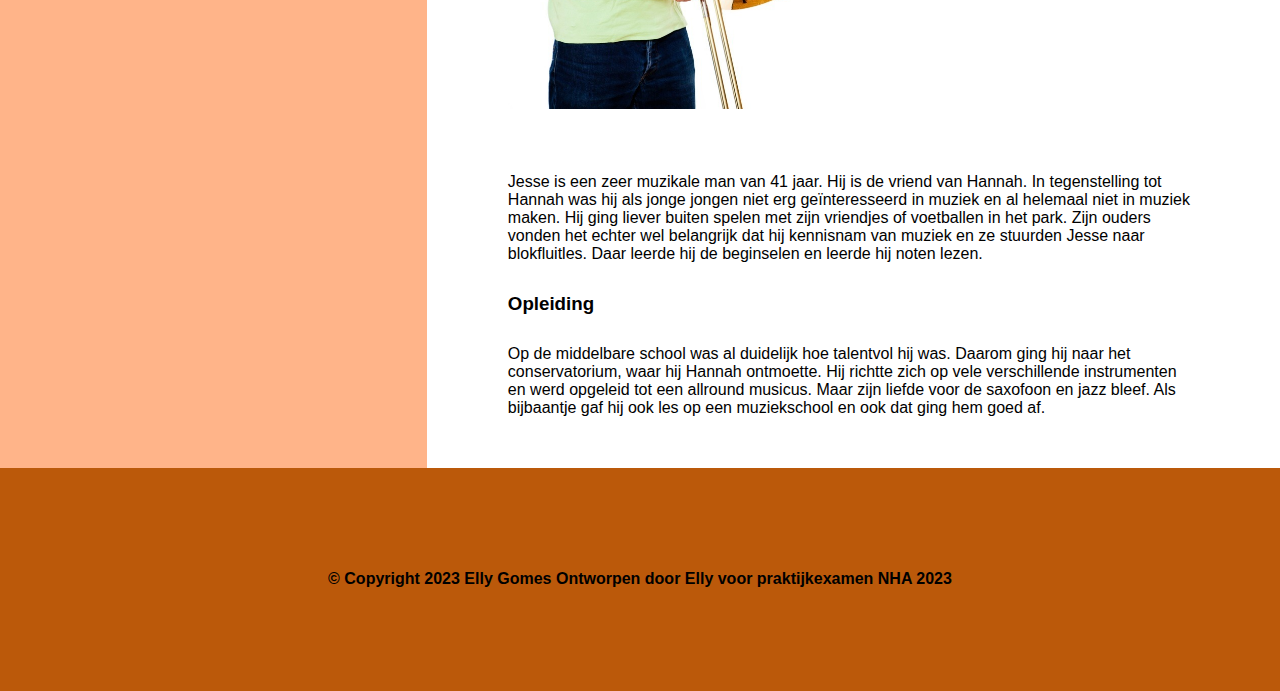
<file: html/overons.html>
<!DOCTYPE html>
<html lang="nl">
    <head>
        <meta charset="UTF-8">
        <meta name="viewport" content="width=device-width, initial-scale=1.0">
        <link rel="stylesheet" href="../css/overons.css">
        <title>HJ - Over ons</title>
    </head>
    <body>
        <header id="header">
            <h1 class="titel">Muziekschool H&J</h1>
                <p><b>Over ons</b></p>
        </header>
        <nav class="navigatie">
            <ul>
                <li class="link"><a href="../index.html">Home</a></li>
                <li class="link"><a href="overons.html">Over ons</a></li>
                <li class="link"><a href="tarieven.html">Tarieven</a></li>
                <li class="link"><a href="contact.html">Contact</a></li>
                <li class="link"><a href="blog.html">Blog</a></li>
            </ul>
        </nav>
        <section class="col-12 layout">
            <div class="col-4 beginfase">
                <h2 class="titel muziekschool-titel">
                    Muziekschool voor iedereen!
                </h2>
                <div id="divkind">
                <img id="kindje" src="../afbeeldingen/kind.jpeg" alt="Kindje met radio">
                </div>
                <div>                    
                    <p class="tekst">
                    Voor een musicus zoals Jesse is het lastig om dat volledig professioneel te doen. Zijn ervaring op de muziekschool bracht hem op het idee een eigen school te beginnen. Jesse zag dat Hannah lesgeven ook geweldig goed kon, dus vroeg hij haar om mee te doen. Ze vonden een mooi pand en ze startten met veel enthousiasme de muziekschool. En daar heeft hij nooit spijt van gekregen! Bij Jesse en Hannah is het leuk én leerzaam!
                    </p>
                </div>
            </div>
            <div class="col-8 voorstel">
                <h2 class="titel">Hannah</h2>
                <h5 class="titel">docente Muziek</h5>
                <div id="divhannah">
                    <img id="hannah" src="../afbeeldingen/hannah.jpeg" alt="Hannah">
                </div>
                <div>
                    <p class="tekst-hannah">
                        Hannah is een vrolijke, goedlachse vrouw van 39 jaar. Ze is de vriendin van Jesse. Hannah is al van jongs af aan geïnteresseerd in veel verschillende muziekstijlen. Haar ouders hebben het met de paplepel ingegoten. Langzamerhand werd de trompet echter haar favoriete instrument. Ze speelde op school en had al jong optredens in buurthuizen, op braderieën, enzovoorts.
                    </p>    
                </div>
                <div class="tekst">
                    <p class="tekst-hannah">
                    Hannah volgde zelf vanaf haar zesde jaar les op de muziekschool. Vanwege haar talent kreeg zij later privéles. Op de middelbare school besteedde ze veel aandacht aan haar studie en de muziek schoot er een beetje bij in. Maar toen ze haar diploma had behaald, was het conservatorium een logische keus. Ook op het conservatorium viel haar talent op. Ze werd gevraagd voor het studentenorkest en speelde in haar vrije in een jazzband. Daar ontmoette zij Jesse. Gedurende haar studietijd kwamen medestudenten regelmatig naar haar toe met het verzoek om hulp. Dat waren niet alleen trompetstudenten, maar ook studenten die andere blaasinstrumenten bespeelden. Hannah merkte dat bijles geven haar heel goed afging en dat ze het ontzettend leuk vond.
                </p>
            </div>
            <div>                
                <p>
                Toen Jesse met het idee kwam om samen een muziekschool te beginnen, hoefde Hannah niet lang na te denken. Het was dé manier om van haar hobby haar beroep te maken en om muziek maken te combineren met lesgeven. Bij Hannah zijn jong en oud in goede handen!
                </p>
            </div>
        <h2 class="titel">Jesse</h2>
            <h5 class="titel">docent Muziek</h5>
            <div id="divjesse">
                <img id="jesse" src="../afbeeldingen/jesse.jpeg" alt="Jesse">
            </div>
            <div class="tekst">                
                <p>
                Jesse is een zeer muzikale man van 41 jaar. Hij is de vriend van Hannah. In tegenstelling tot Hannah was hij als jonge jongen niet erg geïnteresseerd in muziek en al helemaal niet in muziek maken. Hij ging liever buiten spelen met zijn vriendjes of voetballen in het park. Zijn ouders vonden het echter wel belangrijk dat hij kennisnam van muziek en ze stuurden Jesse naar blokfluitles. Daar leerde hij de beginselen en leerde hij noten lezen.
            </p> 
            </div>
                <div class="div-titel">
                    <h3 class="titel">Opleiding</h3>
                </div>
                <div class="tekst">
                    <p>
                    Op de middelbare school was al duidelijk hoe talentvol hij was. Daarom ging hij naar het conservatorium, waar hij Hannah ontmoette. Hij richtte zich op vele verschillende instrumenten en werd opgeleid tot een allround musicus. Maar zijn liefde voor de saxofoon en jazz bleef. Als bijbaantje gaf hij ook les op een muziekschool en ook dat ging hem goed af.
                </p>
                </div>
            </div>
        </section>
        <footer class="col-12">
            <div id="footer">
            <h5 id="footer-tekst">&#169; Copyright 2023 Elly Gomes
            Ontworpen door Elly voor praktijkexamen NHA 2023</h5>
            </div>
        </footer>
    </body>
</html>
</file>
<file: css/index.css>
/*Opmaak algemeen*/
*{
    margin: 0;
    padding:0;
    box-sizing: border-box;
}

body{
    min-height: 100vh;
    font-family: Verdana, Geneva, Tahoma, sans-serif;
    font-size: 100%;
}

    /* Opmaak header*/
#header{
    padding: 15% 0%;
    display: block;
    background-color: #f9771b;
    color: rgb(250, 250, 250);
    text-align: center;
}

    /*Opmaak navigatiemenu*/
.navigatie  ul{
    background-color:#b85301f6;
    text-align: center;
    list-style-type: none;
    margin: 0%;
    border-bottom: solid 4px #f6aa1c;
    }

    .link{
        padding: 3%;
    }
    a{
        text-decoration: none;
        color: rgb(255, 255, 255);
    }

    /*Opmaak tekst*/
    p , .titel { 
        padding: 4%;
        }

    /*Opmaak eerste deel*/
    .intro{
        background-color: #ffb489;
        padding: 4% 0%;
    }
        
        #saxofoon-1{
            padding: 4%;
            width: 80%;
        }

        #plaatje-saxofoon-1{
            width: 100%;
        }

        /*Opmaak 2e deel*/
    .welkom{
        margin: 0%;
        background-color: white;
        padding: 4% 0%;
        display: block;
    }

        #welkomstitel{
            color:#b85301f6;
            padding: 0% 0% 0% 4%;
        }
        
        #div-trompetman{
            padding: 8%;
        }

        #trompetman{
            width: 50%;
        }

    #specialisatie{
        color:#b85301f6; 
    }
        #divsaxoman{
            width: 50%;
            padding: 4%;
        }

        #saxofoonman{
            width: 100%;
        }

    /*Opmaak footer*/
footer{
    background-color:       #b85301f6;
    padding: 4.3% 0%;
    text-align: center;
    font-weight: bold; 
}
       
                /*Opmaak bij schermen vanaf 768px*/
                @media only screen and (min-width: 768px) {  
        
                    [class*="col-"]{
                        float: left;
                    } 
        
        .col-1 {width: 8.33%;}
        .col-2 {width: 16.66%;}
        .col-3 {width: 25%;}
        .col-4 {width: 33.33%;}
        .col-5 {width: 41.66%;}
        .col-6 {width: 50%;}
        .col-7 {width: 58.33%;}
        .col-8 {width: 66.66%;}
        .col-9 {width: 75%;}
        .col-10 {width: 83.33%;}
        .col-11 {width: 91.66%;}
        .col-12 {width: 100%;}

body{
display: inline-block;
}
#header{
padding: 5% 5% 8% 5%;
}

/*Opmaak navigatiemenu*/
.navigatie  ul{
float: left;
width: 100%;
list-style-type: none;
background-color:#b85301f6;
margin: 0%;
border-bottom: solid 4px #f6aa1c;
}

.link{
    padding: 0%;
}

a{
    float: left;
    padding: 2%;
}

.layout{
clear: left;
display: flex;
}

img{
    padding: 4%;
}
#footer{
text-align: center;
width: 70%;
display: inline-block;
padding: 4%;
}

#footer-tekst{
font-size: 100%;
}
}
</file>
<file: css/archief.css>
/*Opmaak algemeen*/
*{
    margin: 0;
    padding:0;
    box-sizing: border-box;
}

body{
    min-height: 100vh;
    font-family: Verdana, Geneva, Tahoma, sans-serif;
    font-size: 100%;
}

    /* Opmaak header*/
#header{
    padding: 15% 0%;
    display: block;
    background-color: #f9771b;
    color: rgb(250, 250, 250);
    text-align: center;
}

    /*Opmaak navigatiemenu*/
.navigatie  ul{
    background-color:#b85301f6;
    text-align: center;
    list-style-type: none;
    margin: 0%;
    border-bottom: solid 4px #f6aa1c;
    }

    .link{
        padding: 3%;
    }
    a{
        text-decoration: none;
        color: rgb(255, 255, 255);
    }

    /*Opmaak tekst*/
    p , .titel { 
        padding: 4% 4% 0% 4%;
        }
     /*Opmaak footer*/
        
    .blog{
        padding: 4%;
        display: block;
        font-size: 14px;
    }

    #afbeelding{
        width: 100%;

    }
    hr{
        margin-top: 4%;
    }
    img{
        float: left;
        width: 50%;
        padding: 1%;
        vertical-align: text-bottom;
    }
     footer{
        background-color:#b85301f6;
        padding: 4% 0%;
        text-align: center;
        font-weight: bold; 
    }
            
        /*Opmaak bij schermen vanaf 768px*/
            @media only screen and (min-width: 768px) {  
    
                [class*="col-"]{
                    float: left;
                } 
            
            .col-1 {width: 8.33%;}
            .col-2 {width: 16.66%;}
            .col-3 {width: 25%;}
            .col-4 {width: 33.33%;}
            .col-5 {width: 41.66%;}
            .col-6 {width: 50%;}
            .col-7 {width: 58.33%;}
            .col-8 {width: 66.66%;}
            .col-9 {width: 75%;}
            .col-10 {width: 83.33%;}
            .col-11 {width: 91.66%;}
            .col-12 {width: 100%;}
            
    body{
        display: inline-block;
    }
    #header{
        padding: 5% 5% 8% 5%;
    }
            /*Opmaak navigatiemenu*/
    .navigatie  ul{
    float: left;
    width: 100%;
    list-style-type: none;
    background-color:#b85301f6;
    margin: 0%;
    border-bottom: solid 4px #f6aa1c;
    }
            
            .link{
                padding: 0%;
            }
        
            a{
                float: left;
                padding: 2%;
            }
            #footer{
                text-align: center;
                width: 70%;
                display: inline-block;
                padding: 1%;
             }
            
            #footer-tekst{
                font-size: 100%;
            }
            }
</file>
<file: css/tarieven.css>
/*Opmaak algemeen*/
*{
    margin: 0;
    padding:0;
    box-sizing: border-box;
}

body{
    min-height: 100vh;
    font-family: Verdana, Geneva, Tahoma, sans-serif;
    font-size: 100%;
}

    /* Opmaak header*/
#header{
    padding: 15% 0%;
    display: block;
    background-color: #f9771b;
    color: rgb(250, 250, 250);
    text-align: center;
}

    /*Opmaak navigatiemenu*/
.navigatie  ul{
    background-color:#b85301f6;
    text-align: center;
    list-style-type: none;
    margin: 0%;
    border-bottom: solid 4px #f6aa1c;
    }

    .link{
        padding: 3%;
    }
    a{
        text-decoration: none;
        color: rgb(255, 255, 255);
    }

    /*Opmaak tekst*/
    p , .titel { 
        padding: 4%;
        }

    /*Opmaak links*/
        .prijslijst{
            background-color: #ffb489;
            padding: 4%;
        }
            /*Opmaak rechts*/
            .voorwaarden{
                margin: 0%;
                background-color: white;
                padding: 4%;
                display: block;
            }
        
    /*Opmaak footer*/
footer{
    background-color: #b85301f6;
    padding: 4% 0%;
    text-align: center;
    font-weight: bold; 
}
        
        /*Opmaak bij schermen vanaf 768px*/
        @media only screen and (min-width: 768px) {  

            [class*="col-"]{
                float: left;
            } 

.col-1 {width: 8.33%;}
.col-2 {width: 16.66%;}
.col-3 {width: 25%;}
.col-4 {width: 33.33%;}
.col-5 {width: 41.66%;}
.col-6 {width: 50%;}
.col-7 {width: 58.33%;}
.col-8 {width: 66.66%;}
.col-9 {width: 75%;}
.col-10 {width: 83.33%;}
.col-11 {width: 91.66%;}
.col-12 {width: 100%;}

body{
display: inline-block;
}
#header{
padding: 5% 5% 8% 5%;
}

/*Opmaak navigatiemenu*/
.navigatie  ul{
float: left;
width: 100%;
list-style-type: none;
background-color:#b85301f6;
margin: 0%;
border-bottom: solid 4px #f6aa1c;
}

.link{
    padding: 0%;
}

a{
    float: left;
    padding: 2%;
}

.layout{
clear: left;
display: flex;
}

#footer{
text-align: center;
width: 70%;
display: inline-block;
padding: 4%;
}

#footer-tekst{
font-size: 100%;
}
}
</file>
<file: css/blog.css>
/*Opmaak algemeen*/
*{
    margin: 0;
    padding:0;
    box-sizing: border-box;
}

body{
    min-height: 100vh;
    font-family: Verdana, Geneva, Tahoma, sans-serif;
    font-size: 100%;
}

    /* Opmaak header*/
#header{
    padding: 10% 0%;
    display: block;
    background-color: #f9771b;
    color: rgb(250, 250, 250);
    text-align: center;
}

    /*Opmaak navigatiemenu*/
.navigatie  ul{
    background-color:#b85301f6;
    text-align: center;
    list-style-type: none;
    margin: 0%;
    }

    .link{
        padding: 3%;
    }
    a{
        text-decoration: none;
        color: rgb(255, 255, 255);
    }

    /*Opmaak tekst*/
    p , .titel { 
        padding: 4% 4% 0% 4%;
        }
     /*Opmaak footer*/
        
    .titel{
        text-align: center;
    }
    .blog{
        padding: 4%;
        display: block;
        font-size: 14px;
        text-align: center;
        background-color: beige;
        width: 90%;
        margin: 4%;
    }

    #preview-blog1{
        display: inline-flexbox;
        width: 100%;

    }
    
    #eerste-p{
        display: inline-flexbox;
        width: 100%;
    }
    .afbeelding{
        
        padding: 5%;
    }
    
    img{
        width: 80%;
        padding: 1%;
    }
    button{
        display: inline-block;
        padding: 2%;
        margin: 2%;
    }
     footer{
        background-color:#b85301f6;
        padding: 4% 0%;
        text-align: center;
        font-weight: bold; 
    }
            
        /*Opmaak bij schermen vanaf 768px*/
            @media only screen and (min-width: 768px) {  
    
                [class*="col-"]{
                    float: left;
                } 
            
            .col-1 {width: 8.33%;}
            .col-2 {width: 16.66%;}
            .col-3 {width: 25%;}
            .col-4 {width: 33.33%;}
            .col-5 {width: 41.66%;}
            .col-6 {width: 50%;}
            .col-7 {width: 58.33%;}
            .col-8 {width: 66.66%;}
            .col-9 {width: 75%;}
            .col-10 {width: 83.33%;}
            .col-11 {width: 91.66%;}
            .col-12 {width: 100%;}
            
    body{
        display: inline-block;
    }
    #header{
        padding: 5% 5% 8% 5%;
    }
            /*Opmaak navigatiemenu*/
    .navigatie  ul{
    float: left;
    width: 100%;
    list-style-type: none;
    background-color:#b85301f6;
    margin: 0%;
    border-bottom: solid 4px #f6aa1c;
    }
            
            .link{
                padding: 0%;
            }
        
            a{
                float: left;
                padding: 2%;
            }

            #footer{
                text-align: center;
                width: 70%;
                display: inline-block;
                padding: 1%;
             }
            
            #footer-tekst{
                font-size: 100%;
            }
            }
</file>
<file: css/contact.css>
/*Opmaak algemeen*/
*{
    margin: 0;
    padding:0;
    box-sizing: border-box;
}

body{
    min-height: 100vh;
    font-family: Verdana, Geneva, Tahoma, sans-serif;
    font-size: 100%;
}

    /* Opmaak header*/
#header{
    padding: 15% 0%;
    display: block;
    background-color: #f9771b;
    color: rgb(250, 250, 250);
    text-align: center;
}

    /*Opmaak navigatiemenu*/
.navigatie  ul{
    background-color: #b85301f6;
    text-align: center;
    list-style-type: none;
    margin: 0%;
    border-bottom: solid 4px #f6aa1c;
    }

    .link{
        padding: 3%;
    }
    a{
        text-decoration: none;
        color: rgb(255, 255, 255);
    }

    /*Opmaak tekst*/
    p , .titel { 
        padding: 4% 4% 0% 4%;
        }

        .adres{
            background-color: #ffb489;
            padding: 4%;
        }
        
        .muziekschool-titel{
            color: #b85301f6; 
        }
    
            #locatie{
                width: 100%;
            }

            /*Opmaak 2e deel*/
            .contact{
                margin: 0%;
                background-color: white;
                padding: 4%;
                display: block;
            }
            #tekst-contact{
                padding: 4%;
            }
    /*Opmaak formulier*/
            form{
                display: block;
            }

            ::placeholder{
                padding: 4%;
            }
            #voornaam, #achternaam, #email, #land{
                display: block;
                margin: 5px;
                width:  90%;
                height: 40px;
                border-radius: 4px;
                border: inset 1px black;
            }
            
            #bericht{
                display: block;
                margin: 5px 0px;
                width:  100%;
                border-radius: 4px;
                border: inset 1px black;
            }
            
            #verzendknop{
                padding: 2% 4%;
                border-radius: 4px;
                background-color: #b85301f6;
                color: antiquewhite;
                border: none;
            }
        
     /*Opmaak footer*/
footer{
    background-color: #b85301f6;
    padding: 4% 0%;
    text-align: center;
    font-weight: bold; 
}
        
    /*Opmaak bij schermen vanaf 768px*/
        @media only screen and (min-width: 768px) {  

            [class*="col-"]{
                float: left;
            } 
        
        .col-1 {width: 8.33%;}
        .col-2 {width: 16.66%;}
        .col-3 {width: 25%;}
        .col-4 {width: 33.33%;}
        .col-5 {width: 41.66%;}
        .col-6 {width: 50%;}
        .col-7 {width: 58.33%;}
        .col-8 {width: 66.66%;}
        .col-9 {width: 75%;}
        .col-10 {width: 83.33%;}
        .col-11 {width: 91.66%;}
        .col-12 {width: 100%;}
        
body{
    display: inline-block;
}
#header{
    padding: 5% 5% 8% 5%;
}
        /*Opmaak navigatiemenu*/
.navigatie  ul{
float: left;
width: 100%;
list-style-type: none;
background-color: #b85301f6;
margin: 0%;
border-bottom: solid 4px #f6aa1c;
}
        
.link{
padding: 0%;
}
    
a{
float: left;
padding: 2%;
}
            
.layout{
    clear: left;
    display: flex;
}

 #footer{
    text-align: center;
    width: 100%;
    display: inline-block;
    padding: 1%;
 }

#footer-tekst{
    font-size: 100%;
}
</file>
<file: css/overons.css>
/*Opmaak algemeen*/
*{
    margin: 0;
    padding:0;
    box-sizing: border-box;
}

body{
    min-height: 100vh;
    font-family: Verdana, Geneva, Tahoma, sans-serif;
    font-size: 100%;
}

    /* Opmaak header*/
#header{
    padding: 15% 0%;
    display: block;
    background-color: #f9771b;
    color: rgb(250, 250, 250);
    text-align: center;
}

    /*Opmaak navigatiemenu*/
.navigatie  ul{
    background-color: #b85301f6;
    text-align: center;
    list-style-type: none;
    margin: 0%;
    border-bottom: solid 4px #f6aa1c;
    }

    .link{
        padding: 3%;
    }
    a{
        text-decoration: none;
        color: rgb(255, 255, 255);
    }

    /*Opmaak tekst*/
    p , .titel { 
        padding: 4% 4% 0% 4%;
        }
    /*Opmaak eerste deel*/
        .beginfase{
            background-color: #ffb489;
            padding: 4% 0%;
        }
        
        .muziekschool-titel{
            color: #b85301f6; 
        }

            
            #divkindje{
                padding: 4%;
                width: 80%;
            }
    
            #kindje{
                width: 80%;
                padding: 4%;
            }

            /*Opmaak 2e deel*/
            .voorstel{
                margin: 0%;
                background-color: white;
                padding: 4%;
                display: block;
            }
            #divhannah{
                display: block;
            }
    
            #hannah{
                width: 50%;
                float: right;
            }
        
                #divjesse{
                    width: 50%;
                    padding: 4%;
                }
        
                #jesse{
                    width: 100%;
                }
        
            /*Opmaak footer*/
footer{
    background-color: #b85301f6;
    padding: 4% 0%;
    text-align: center;
    font-weight: bold; 
}
        
                    /*Opmaak bij schermen vanaf 768px*/
        @media only screen and (min-width: 768px) {  

            [class*="col-"]{
                float: left;
            } 

.col-1 {width: 8.33%;}
.col-2 {width: 16.66%;}
.col-3 {width: 25%;}
.col-4 {width: 33.33%;}
.col-5 {width: 41.66%;}
.col-6 {width: 50%;}
.col-7 {width: 58.33%;}
.col-8 {width: 66.66%;}
.col-9 {width: 75%;}
.col-10 {width: 83.33%;}
.col-11 {width: 91.66%;}
.col-12 {width: 100%;}

body{
display: inline-block;
}
#header{
padding: 5% 5% 8% 5%;
}

/*Opmaak navigatiemenu*/
.navigatie  ul{
float: left;
width: 100%;
list-style-type: none;
background-color:#b85301f6;
margin: 0%;
border-bottom: solid 4px #f6aa1c;
}

.link{
    padding: 0%;
}

a{
    float: left;
    padding: 2%;
}

.layout{
    clear: left;
    display: flex;
}

 #footer{
    text-align: center;
    width: 70%;
    display: inline-block;
    padding: 4%;
 }

#footer-tekst{
    font-size: 100%;
}
}
</file>
